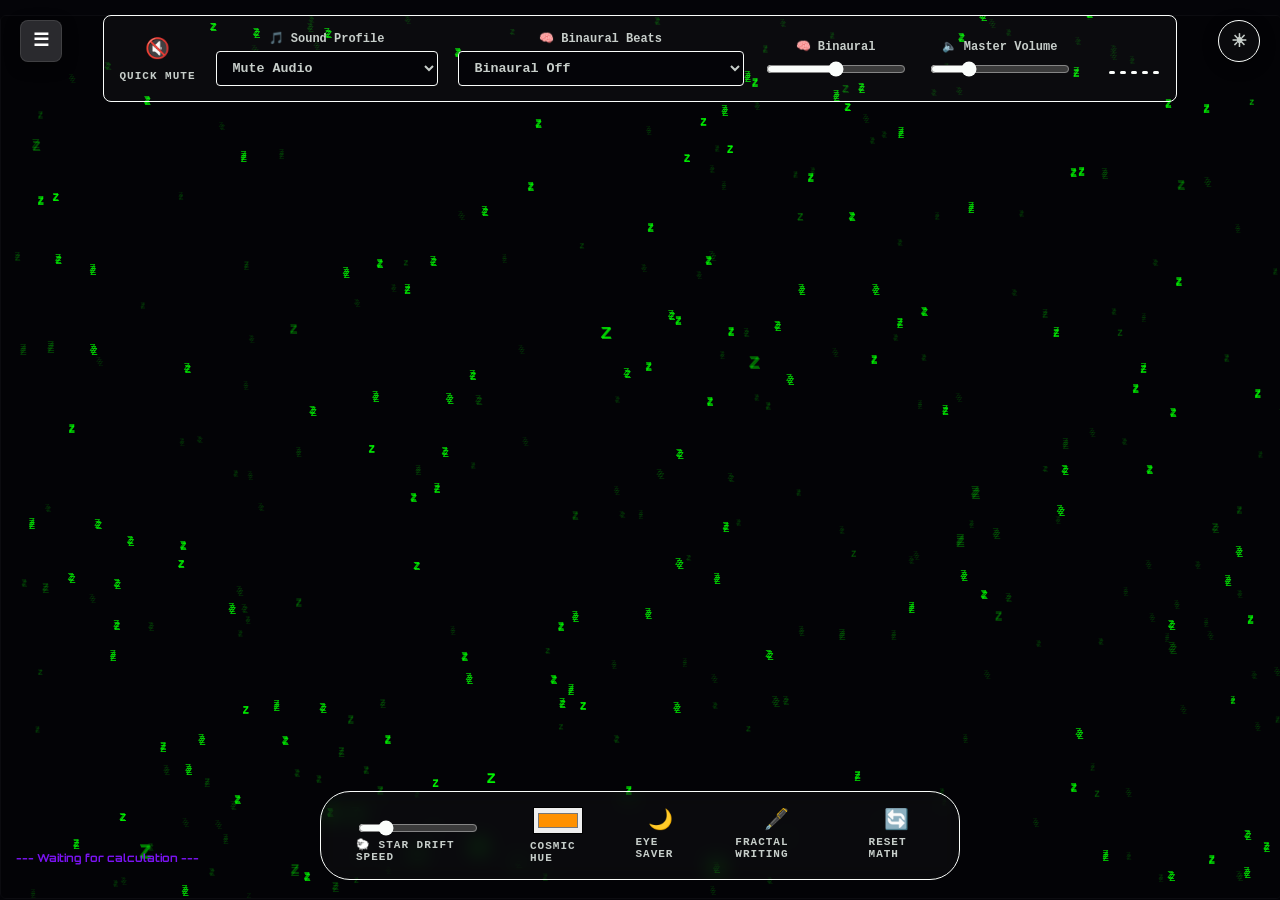
<file: index.html>
<!DOCTYPE html>
<html lang="en">
<head>
    <meta charset="UTF-8">
    <meta name="viewport" content="width=device-width, initial-scale=1.0, maximum-scale=1.0, user-scalable=no">
    <link rel="icon" type="image/png" href="fractalz.png">
    <link rel="stylesheet" href="fractal-styles.css">
    <title>Prime Fractal Space-Sleep Engine</title>
    <link href="https://fonts.googleapis.com/css2?family=Edu+NSW+ACT+Cursive:wght@400..700&family=Google+Sans:ital,opsz,wght@0,17..18,400..700;1,17..18,400..700&family=Orbitron:wght@400..900&family=Playwrite+GB+S+Guides:ital@0;1&family=Saira+Stencil:ital,wght@0,100..900;1,100..900&display=swap" rel="stylesheet">
    
<script src="https://cdn.jsdelivr.net/npm/gsap@3.15/dist/gsap.min.js"></script>

</head>
<body>
    <!-- 🌓 NEW: Fixed Top-Right Theme Toggle Button -->
    <button id="themeToggle" class="fixed-theme-btn" onclick="toggleTheme()">🌓</button>

      <!-- 🍔 THE HAMBURGER TRIGGER BUTTON: Clean, GPU-friendly menu activation link -->
    <button id="menuTrigger" class="hamburger-menu-btn" onclick="toggleMenuDrawer()">
        <span class="hamburger-icon">☰</span>
    </button>
    

     <div id="control-panel" data-visible="true"> 

        <!-- SLOT 1: QUICK MUTE -->
        <div class="control-group" id="nav-mute" onclick="toggleMasterMute()">
            <span class="nav-icon">🔇</span>
            <span class="nav-label">Quick Mute</span>
        </div>

        <div class="control-group">
            <label for="noiseSelect">🎵 Sound Profile</label>
            <select id="noiseSelect">
                <option value="none">Mute Audio</option>
                <option value="pink">Pink Noise (Deep Rain)</option>
                <option value="white">White Noise (Static)</option>
            </select>
        </div>

        <div class="control-group">
            <label for="binauralSelect">🧠 Binaural Beats</label>
            <select id="binauralSelect">
                <option value="none">Binaural Off</option>
                <!-- 🔊 Subwoofer-Optimized Layered Modes -->
                <option value="delta_sub">Deep Sleep Delta (SubWoof 2Hz)</option>
                <option value="theta_sub">Dreamy Theta (Subwoof 6Hz)</option>
                <!-- 💻 Original Single-Tone Modes -->
                <option value="delta_orig">Original Sleep Delta (2Hz)</option>
                <option value="theta_orig">Original Dreamy Theta (6Hz)</option>
            </select>
        </div>

        
    <!-- 🎛️ NEW ELEMENT: Pinned Bottom Volume Mixing Board -->
        <div class="control-group mixing-board">

            <div class="control-group mixer-channel">
                <label for="binauralVol">🧠 Binaural</label>
                <input type="range" id="binauralVol" min="0" max="100" value="50">
            </div>
        </div>

        <div class="control-group">
            <label for="volumeSlider">🔈 Master Volume</label>
            <input type="range" id="volumeSlider" min="0" max="100" value="25">
        </div>

            <!-- 🎛️ New Sound Spectrum Visualizer Wave Container -->
                <div id="audio-wave" class="audio-wave-container">
                    <span class="wave-bar bar-1"></span>
                    <span class="wave-bar bar-2"></span>
                    <span class="wave-bar bar-3"></span>
                    <span class="wave-bar bar-4"></span>
                    <span class="wave-bar bar-5"></span>
                </div>
    </div>

    <div id="canvas-container">
        <canvas id="galaxyCanvas"></canvas>
        <div id="status-overlay">--- Waiting for calculation ---</div>
    </div>

    <!-- 🧭 GSAP-Animated Bottom Control Navbar -->

    <div id="bottom-navbar" class="bottom-nav-container">

    <!-- Star Drift Speed -->
      <div class="nav-item nav-speed" id="nav-speed">
            <input type="range" id="speedSlider" min="1" max="100" value="20">
              <span class="nav-label" for="speedSlider">🐑 Star Drift Speed</span>
        </div>

      <!-- SLOT 2: NATIVE COLOR SWATCH WIDGET (Completely Restored) -->
    <div class="nav-item" id="nav-color-container">
        <!-- Clicking this styled thumbnail instantly invokes the device's built-in color wheel -->
        <input type="color" id="native-color-picker" class="color-swatch-box" value="#ff9100">
        <span class="nav-label">Cosmic Hue</span>
    </div>

    <!-- SLOT 3: EYE SAVER DIMMER -->
    <div class="nav-item" id="nav-dim" onclick="toggleScreenDim()">
        <span class="nav-icon">🌙</span>
        <span class="nav-label">Eye Saver</span>
    </div>

    <!-- SLOT 4: NEW FRACTAL WRITING PANEL -->
    <div class="nav-item" id="nav-writing" onclick="openWriting()">
        <span class="nav-icon">🖋️</span>
        <span class="nav-label">Fractal Writing</span>
    </div>

    <!-- SLOT 5: RESET AND WARP SPEED SPEED RELOAD -->
    <div class="nav-item" id="nav-reset" onclick="window.location.reload()">
        <span class="nav-icon">🔄</span>
        <span class="nav-label">Reset Math</span>
    </div>
    
</div>



<!-- 
--------------------------------------------------------------------------
--------------------------------------------------------------------------

Credits:💡
    GOD: For giving us life, creating us in HIS Holy Image.
    Mankind: for creating the computer is their image.
    Mr. Google for greatly helping with the Fractal-Dream App and Mr. Frosty for
    helping to improve the Fractal Writing. 
    Google Fonts:
    Glyphy.io for the custom font generator used to create the unique typeface in the Fractal Writing Panel.
    https://glyphy.io/font-generator/whatsapp-fonts

--------------------------------------------------------------------------
--------------------------------------------------------------------------
-->

     <!-- Load your custom external engine code last -->
    <script src="fractal-colorpicker.js"></script>
    <script src="fractal-engine.js"></script>
    <script src="fractal-gsap-engine.js"></script>
   
</body>
</html>
</file>
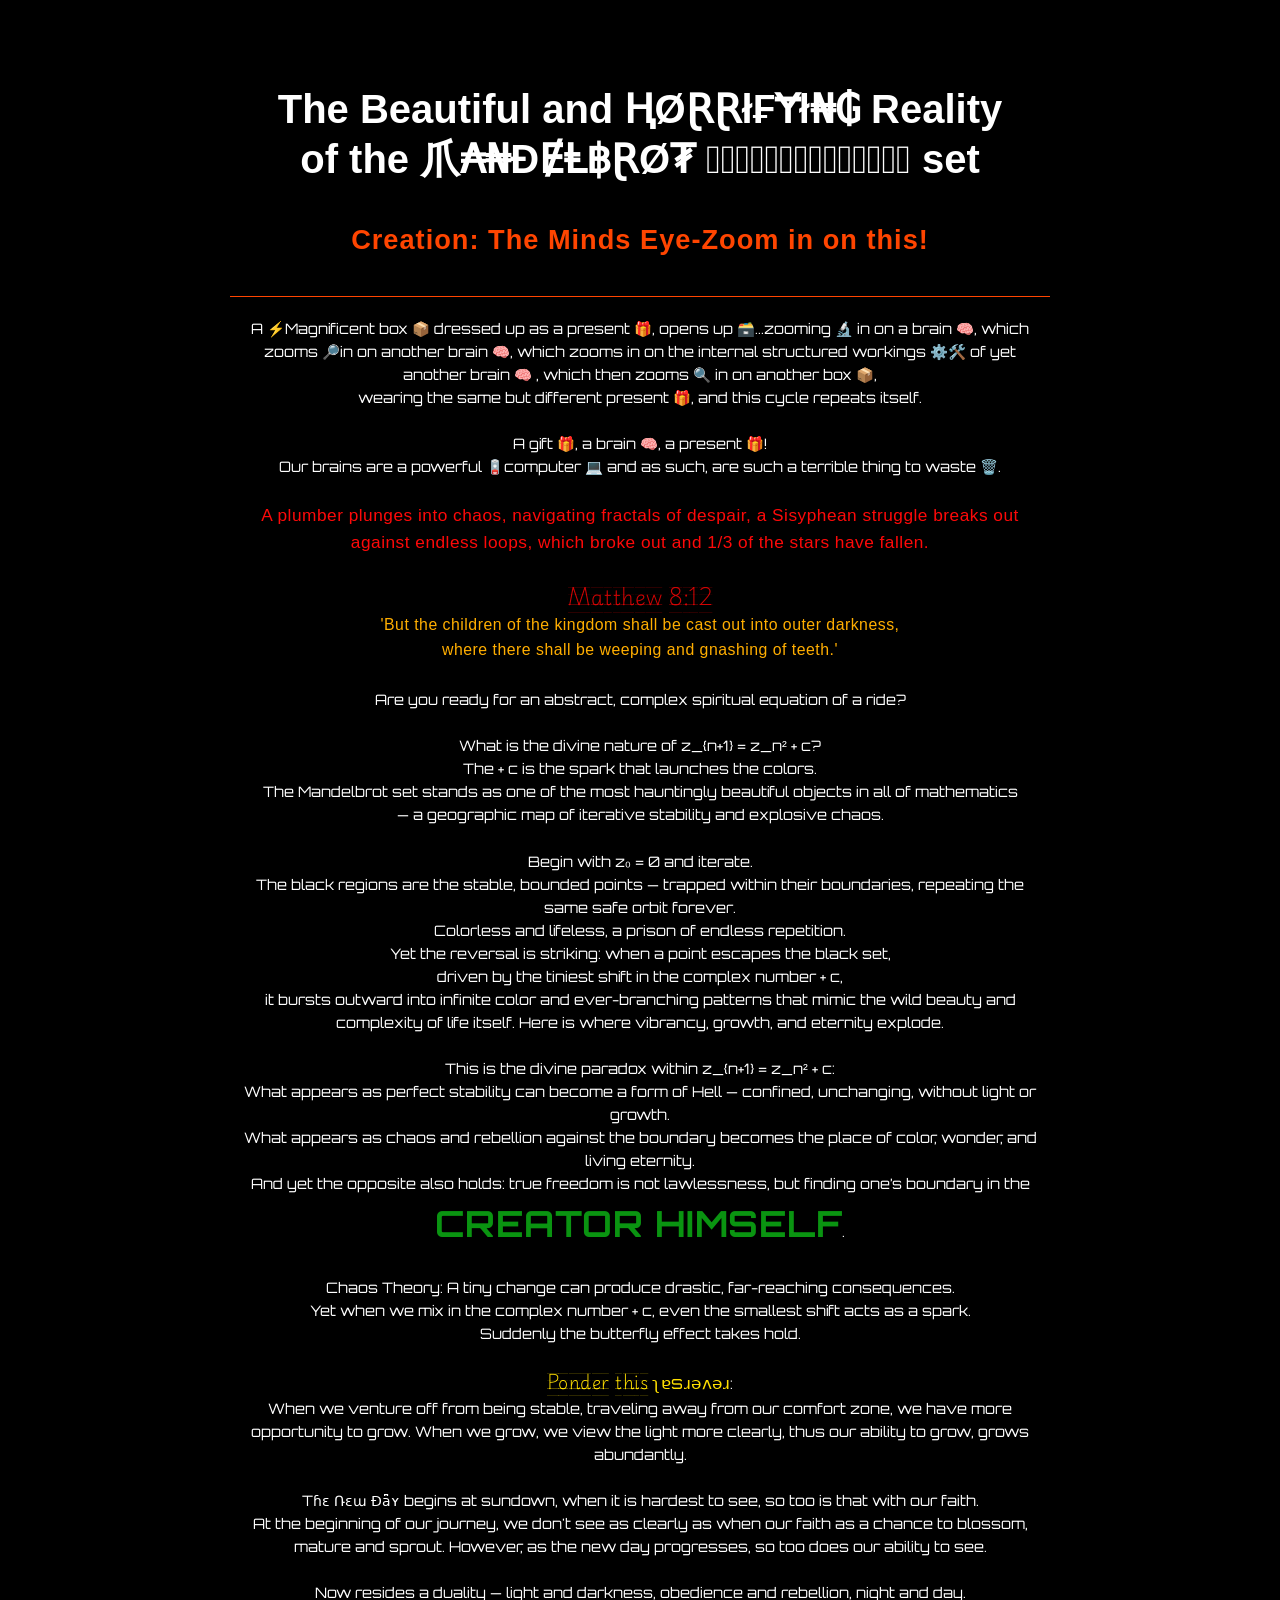
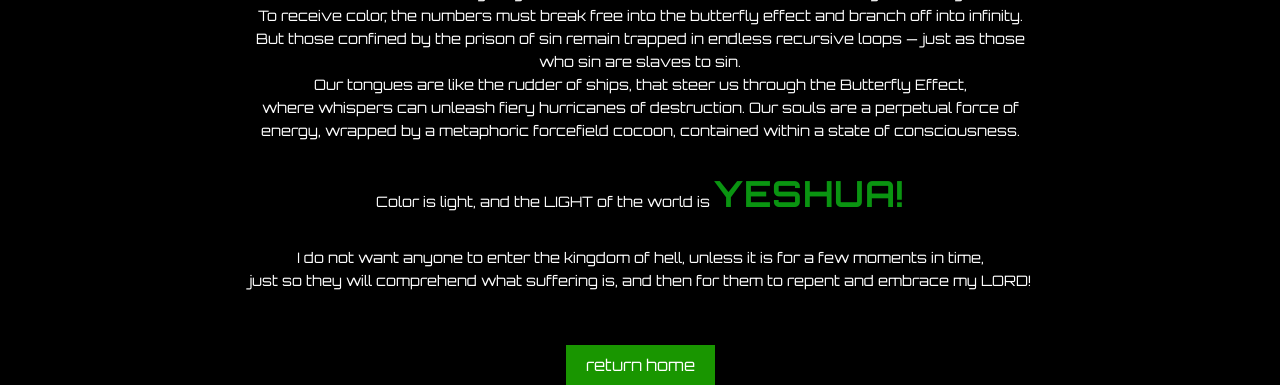
<file: fractal-writing.html>
<!DOCTYPE html> 
<html lang="en">    
<head>
        <meta charset="UTF-8">
        <meta name="viewport" content="width=device-width, initial-scale=1.0">
        <link rel="icon" type="image/png" href="fractalz.png">
        <title>Fractal Writing</title>

        <link rel="preconnect" href="https://fonts.googleapis.com">
        <link rel="preconnect" href="https://fonts.gstatic.com" crossorigin>
        <link href="https://fonts.googleapis.com/css2?family=Edu+NSW+ACT+Cursive:wght@400..700&family=Google+Sans:ital,opsz,wght@0,17..18,400..700;1,17..18,400..700&family=Orbitron:wght@400..900&family=Playwrite+GB+S+Guides:ital@0;1&family=Saira+Stencil:ital,wght@0,100..900;1,100..900&display=swap" rel="stylesheet">
    
    </head>
    <style>

        /* Start of: Global Styles  */

        :root {
            --YESHUA: rgb(10, 148, 17);
            --scripture-red: rgb(209, 4, 4);
            --chaotic-fractals: rgb(253, 9, 9);
            --scripture-quote: rgb(255, 174, 0);
            --forest-green: rgb(5, 116, 5);
            --grass-green: rgb(25, 150, 0);
            --sky-blue: rgb(0, 191, 255);
            --sun-yellow: rgb(255, 223, 0);
            --pure-white: rgb(255, 255, 255);
            --pure-black: rgb(0, 0, 0);
            --smoke-gray: rgb(128, 128, 128);
        }
        *::before, *::after {
            margin: 0;
            padding: 0;
            box-sizing: border-box;
        }
        html, body {
            height: 100%;
            margin: 0;
            text-align: center;
            background-color: black;
        }
        body {
            display: flex;
            flex-direction: column;
            align-items: center;
            min-height: 100%;
            background-color: black;
            color: white;
            -webkit-font-smoothing: antialiased;
            -moz-osx-font-smoothing: grayscale;
            text-rendering: optimizeLegibility;
            padding: 20px;
            scrollbar-width: thin; /* Firefox */
            scrollbar-color: rgba(255,255,255,0.45) rgba(255,255,255,0.08); /* Firefox */
        }
        html::-webkit-scrollbar,
        body::-webkit-scrollbar {
            width: 12px;
            background: rgba(255,255,255,0.05);
        }
        html::-webkit-scrollbar-track,
        body::-webkit-scrollbar-track {
            background: rgba(255,255,255,0.08);
            border-radius: 999px;
        }
        html::-webkit-scrollbar-thumb,
        body::-webkit-scrollbar-thumb {
            background: rgba(255,255,255,0.35);
            border-radius: 999px;
            border: 3px solid transparent;
            background-clip: padding-box;
        }
        html::-webkit-scrollbar-thumb:hover,
        body::-webkit-scrollbar-thumb:hover {
            background: rgba(255,255,255,0.65);
        }
        html::-webkit-scrollbar-corner,
        body::-webkit-scrollbar-corner {
            background: transparent;
        }

        /* Start of: Classes and IDs */
        .CREATOR {
                color: var(--YESHUA);
                font-family: "Saira Stencil", "Orbitron", sans-serif;
                font-weight: 700;
                font-size: 2.5em;
                letter-spacing: 0.5px;
            }
        .YESHUA {
            color: var(--YESHUA);
            font-family: "Saira Stencil", "Orbitron", sans-serif;
            font-weight: 700;
            font-size: 2.5em;
            letter-spacing: 0.5px;
        }
        .title {
            text-align: center;
            font-size: 2.5em;
            margin: 66px 0 10px;
            /* padding-bottom: 11px; */
            font-family: "Saira Stencil", sans-serif;
        }
        .subtitle {
            text-align: center;
            font-size: 1.7em;
            color:orangered;
            margin-bottom: 20px;
            font-family: "Saira Stencil", sans-serif;
            letter-spacing: 1px;
        }
        .content {
            text-align: center;
            max-width: 800px;
            margin: 0 auto;
            font-size: 0.9em;
            line-height: 1.6;
            font-family: "Google Sans", "Saira Stencil", "Orbitron", sans-serif;
            font-optical-sizing: auto;
            font-weight: 200;
            font-style: normal;
        }

        .chaotic-fractals {
            color:var(--chaotic-fractals);
            font-family: "Edu NSW ACT Cursive", cursive, Sans-serif;
            font-size: 1.2em;
            letter-spacing: 0.5px;
        }
        .matthew {
            color:var(--scripture-red);
            font-family: "Playwrite GB S Guides", cursive;
            font-weight: 500;
            font-size: 1.4em;
            letter-spacing: 0.5px;
        }
        .scripture-quote {
            color:var(--scripture-quote);
            font-family: "Edu NSW ACT Cursive", cursive, Sans-serif;
            font-optical-sizing: auto;
            font-size: 1.1em;
            letter-spacing: 0.5px;
        }
        .ponder-this-reversal {
            color: var(--sun-yellow);
            font-family: "Playwrite GB S Guides", Sans-serif;
            font-size: 1.2em;
            letter-spacing: 0.5px;
        }
        .reversal {
            color: var(--sun-yellow);
            /* font-family: "Playwrite GB S Guides", Sans-serif; */
            font-size: 1.2em;
            letter-spacing: 0.5px;
        }
        #return-home {
            padding: 10px 20px;
            font-size: 1em;
            background-color: var(--grass-green);
            color: var(--pure-white);
            border: none;
            cursor: pointer;
            margin: 30px auto 0;
            font-family: "Saira Stencil", "Orbitron", sans-serif;
            transition: background-color 0.3s, color 0.3s;
        }   
        #return-home:hover {
           background-color: var(--forest-green);
           color:whitesmoke;
        }

        /* Start of: Animations and Transitions  */

        /* Start of: Media Queries   */
    </style>
    <body>
       <h2 class="title">The Beautiful and ⱧØⱤⱤł₣Ɏł₦₲ Reality<br/> of the 爪₳₦ĐɆⱠ฿ⱤØ₮ 𝗙⃥𝗿⃥𝗮⃥𝗰⃥𝘁⃥𝗮⃥𝗹⃥ set</h2>


        <h3 class="subtitle">Creation: The Minds Eye-Zoom in on this!</h3>
        <hr nowidth size="1" color="orangered" style="margin: 20px auto; width: 66%;">
        <div class="content">
   
            A ⚡Magnificent box 📦 dressed up as a present 🎁, opens up 🗃️...zooming 🔬 in on a brain 🧠, which zooms 🔎in on another brain 🧠, 
            which zooms in on the internal structured workings ⚙️🛠️ of yet another brain 🧠 ,
            which then zooms 🔍 in on another box 📦, <br/>wearing the same but different present 🎁, and this cycle repeats itself.
            <br/><br/>
            A gift 🎁, a brain 🧠, a present 🎁!<br/>

            Our brains are a powerful 🪫computer 💻 and as such, are such a terrible thing to waste 🗑️.<br><br>


        <span class="chaotic-fractals">A plumber plunges into chaos, navigating fractals of despair, a Sisyphean struggle breaks out against endless loops, which broke out 
        and 1/3 of the stars have fallen.</span><br><br>


        <span class="matthew">Matthew 8:12</span><br/>
        <span class="scripture-quote">
            'But the children of the kingdom shall be cast out into outer darkness,<br/>
            where there shall be weeping and gnashing of teeth.' <br/><br/></span>
        </span> 
        Are you ready for an abstract, complex spiritual equation of a ride?<br/><br/>

        What is the divine nature of z_{n+1} = z_n² + c? <br/>
        The + c is the spark that launches the colors. <br/>

        The Mandelbrot set stands as one of the most hauntingly beautiful objects in all of mathematics<br/> — a geographic map of iterative stability
        and explosive chaos.<br/><br/>

        Begin with z₀ = 0 and iterate.<br/>

        The black regions are the stable, bounded points — trapped within their boundaries, repeating the same safe orbit forever. <br/>

        Colorless and lifeless, a prison of endless repetition.<br/>

        Yet the reversal is striking: when a point escapes the black set,<br/> driven by the tiniest shift in the complex number + c,<br/> it bursts outward into infinite color and ever-branching patterns that mimic
        the wild beauty and complexity of life itself. Here is where vibrancy, growth, and eternity explode.  <br/><br/>

        This is the divine paradox within z_{n+1} = z_n² + c:<br/>

        What appears as perfect stability can become a form of Hell — confined, unchanging, without light or growth.<br/>

        What appears as chaos and rebellion against the boundary becomes the place of color, wonder, and living eternity. <br/>

        And yet the opposite also holds: true freedom is not lawlessness, but finding one’s boundary in the <span class="CREATOR">CREATOR HIMSELF</span>.<br/><br/>

        Chaos Theory: A tiny change can produce drastic, far-reaching consequences.<br/>

        Yet when we mix in the complex number + c, even the smallest shift acts as a spark. <br/>Suddenly the butterfly effect takes hold.<br/><br/>

       <span class="ponder-this-reversal">Ponder this</span> <span class="reversal">ʅɐsɹǝʌǝɹ</span>:</span> <br/>When we venture off from being stable, traveling away from our comfort zone, 
       we have more opportunity to grow. When we grow, we view the light more clearly, thus our ability to grow, grows abundantly. <br/><br/>

    
        Tɦɛ Ռɛա Ɖǟʏ begins at sundown, when it is hardest to see, so too is that with our faith.<br/>
        At the beginning of our journey, we don't see as clearly as when our faith as a chance to blossom, mature and sprout. However, as the new
        day progresses, so too does our ability to see.<br/><br/>

        Now resides a duality — light and darkness, obedience and rebellion, night and day.<br/>

        To receive color, the numbers must break free into the butterfly effect and branch off into infinity.<br/>
        But those confined by the prison of sin remain trapped in endless recursive loops — just as those who sin are slaves to sin.<br/>

        Our tongues are like the rudder of ships, that steer us through the Butterfly Effect,<br/> where whispers can unleash fiery hurricanes of destruction.

        Our souls are a perpetual force of energy, wrapped by a metaphoric forcefield cocoon, contained within a state of consciousness.<br/><br/>

        Color is light, and the LIGHT of the world is <span class="YESHUA">YESHUA!</span><br/><br/>

        I do not want anyone to enter the kingdom of hell, unless it is for a few moments in time,<br/> just so they will comprehend what suffering is, and then
        for them to repent and embrace my LORD!<br/><br/>
        </div>

    
        <button onclick="goback()" id="return-home">return home</button><br/><br/>
        <script>
            function goback() {
                  window.open('index.html', '_blank');
                // window.history.back();
            }   
        </script>

    <!-- Credits: My LORD for the inspiration, Mr. Frosty, Mr. Google, Ronnie for the fractal brain idea -->
    <!-- Crazy good fonts: Mr. Google and https://glyphy.io/font-generator/whatsapp-fonts -->

    </body>
</html>
</file>
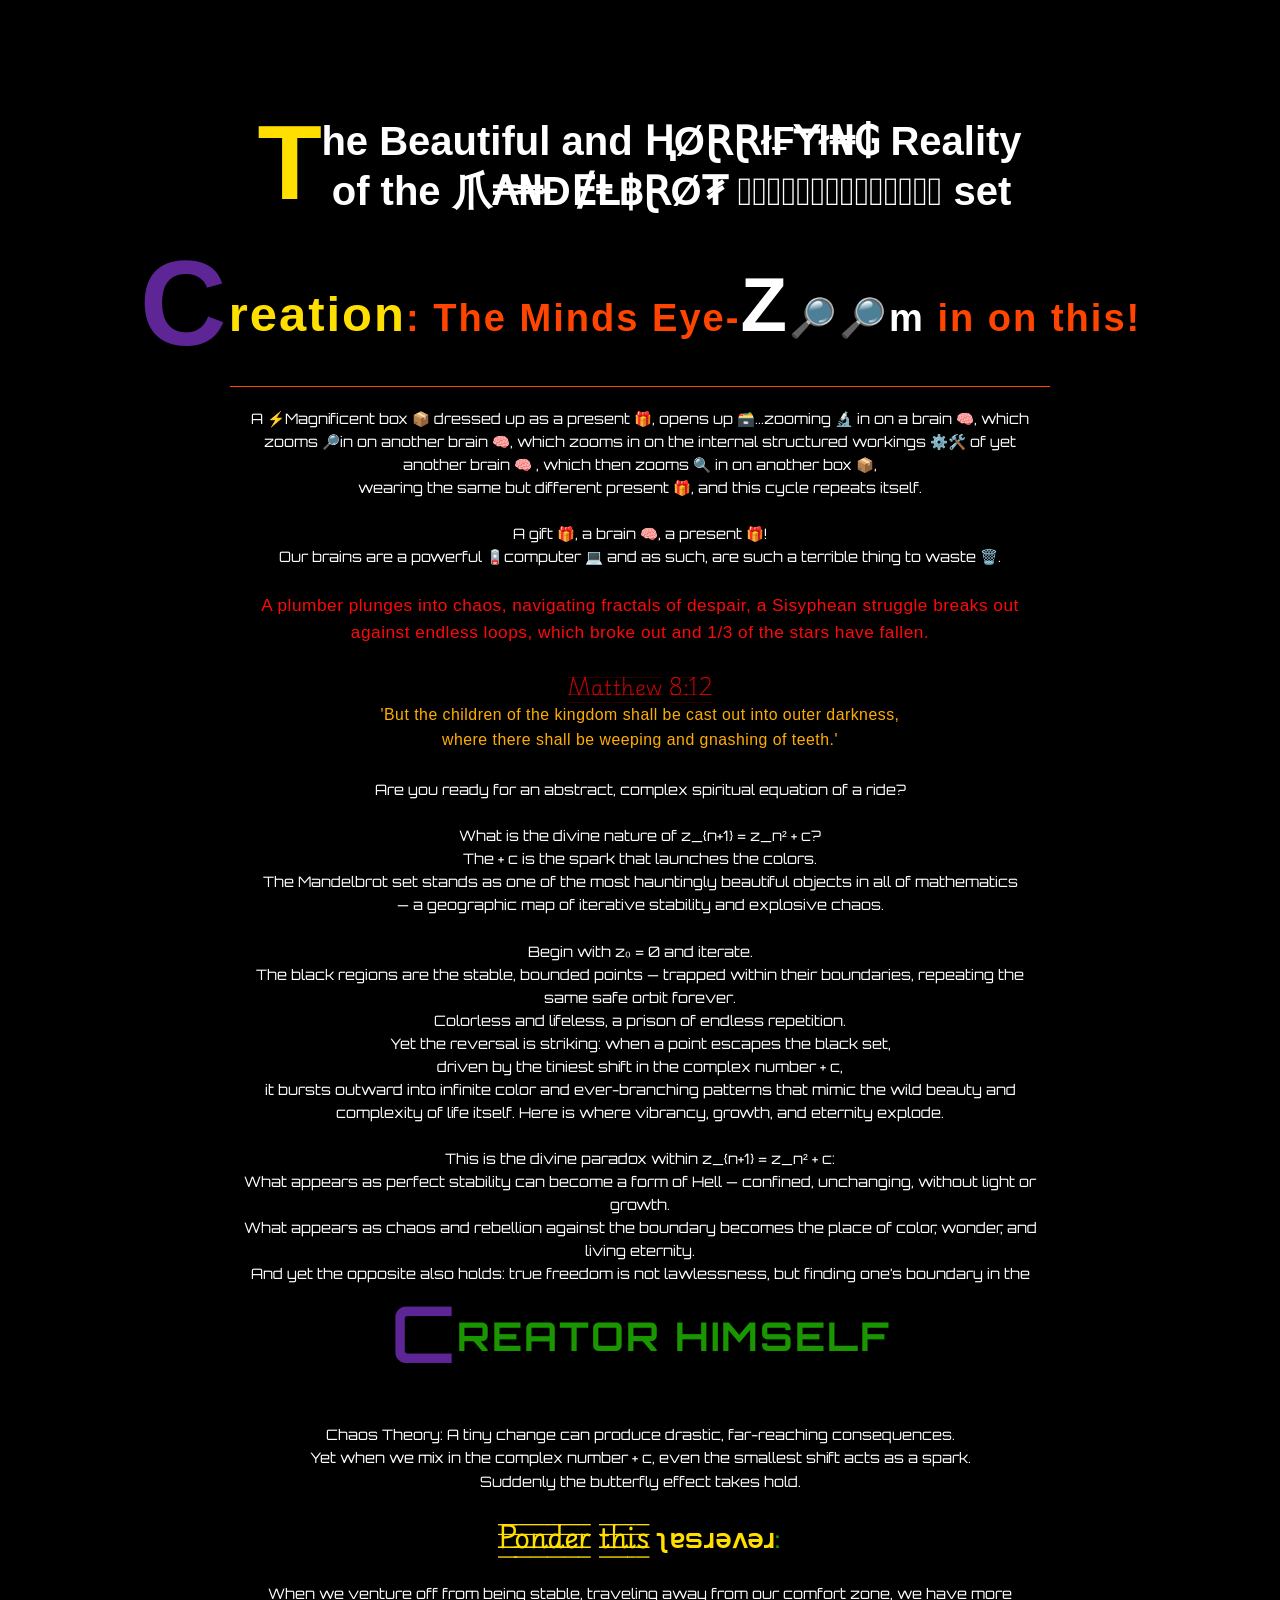
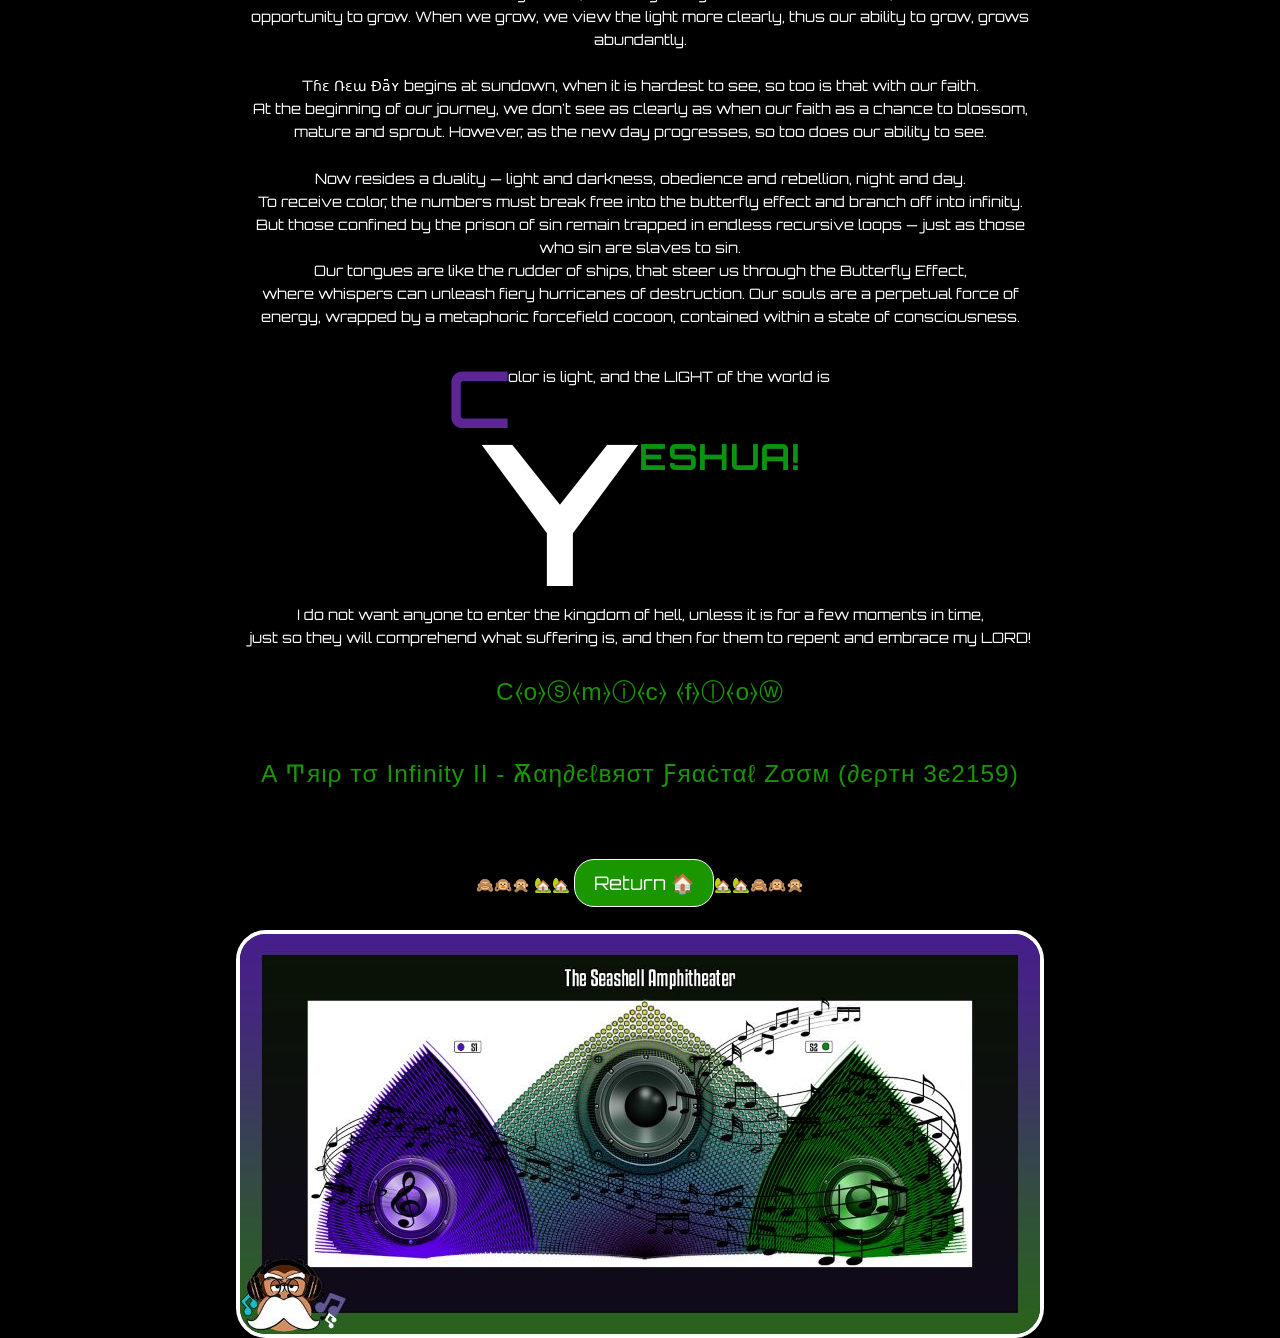
<file: fractal-writing2.html>
<!DOCTYPE html> 
<html lang="en">    
<head>
<meta charset="UTF-8">
<meta name="viewport" content="width=device-width, initial-scale=1.0">
<link rel="icon" type="image/png" href="images/fractalz.png">
<title>Fractal Writing</title>

<link rel="preconnect" href="https://fonts.googleapis.com">
<link rel="preconnect" href="https://fonts.gstatic.com" crossorigin>
<link href="https://fonts.googleapis.com/css2?family=Edu+NSW+ACT+Cursive:wght@400..700&family=Google+Sans:ital,opsz,wght@0,17..18,400..700;1,17..18,400..700&family=Orbitron:wght@400..900&family=Playwrite+GB+S+Guides:ital@0;1&family=Saira+Stencil:ital,wght@0,100..900;1,100..900&display=swap" rel="stylesheet">

<link href="https://fonts.googleapis.com/css2?family=Material+Icons&display=swap" rel="stylesheet">
<link rel="stylesheet" href="css/animations.css" />
<link rel="stylesheet" href="css/fractal-writing.css" />
</head>

<body>
<div class="progress-bar"></div>

<div style="height: 15px; background: #ddd; margin-top: 2rem;"></div>
</div>
<h2 class="title T-the">The Beautiful and ⱧØⱤⱤł₣Ɏł₦₲ Reality<br/> of the 爪₳₦ĐɆⱠ฿ⱤØ₮ 𝗙⃥𝗿⃥𝗮⃥𝗰⃥𝘁⃥𝗮⃥𝗹⃥ set</h2>


<h3 class="subtitle C">C<span class="reation">reation</span><span class="minds-eye">: The Minds Eye-<span class="Z">Z</span>🔎🔎<span class="m">m</span> in on this!</h3>
<hr nowidth size="1" color="orangered" style="margin: 20px auto; width: 66%;">
<div class="content">

A ⚡Magnificent box 📦 dressed up as a present 🎁, opens up 🗃️...zooming 🔬 in on a brain 🧠, which zooms 🔎in on another brain 🧠, 
which zooms in on the internal structured workings ⚙️🛠️ of yet another brain 🧠 ,
which then zooms 🔍 in on another box 📦, <br/>wearing the same but different present 🎁, and this cycle repeats itself.
<br/><br/>

A gift 🎁, a brain 🧠, a present 🎁!<br/>

Our brains are a powerful 🪫computer 💻 and as such, are such a terrible thing to waste 🗑️.<br><br>


<span class="chaotic-fractals">A plumber plunges into chaos, navigating fractals of despair, a Sisyphean struggle breaks out against endless loops, which broke out 
and 1/3 of the stars have fallen.</span><br><br>


<span class="matthew">Matthew 8:12</span><br/>
<span class="scripture-quote">
'But the children of the kingdom shall be cast out into outer darkness,<br/>
where there shall be weeping and gnashing of teeth.' <br/><br/></span>
</span> 
Are you ready for an abstract, complex spiritual equation of a ride?<br/><br/>

What is the divine nature of z_{n+1} = z_n² + c? <br/>
The + c is the spark that launches the colors. <br/>

The Mandelbrot set stands as one of the most hauntingly beautiful objects in all of mathematics<br/> — a geographic map of iterative stability
and explosive chaos.<br/><br/>

Begin with z₀ = 0 and iterate.<br/>

The black regions are the stable, bounded points — trapped within their boundaries, repeating the same safe orbit forever. <br/>

Colorless and lifeless, a prison of endless repetition.<br/>

Yet the reversal is striking: when a point escapes the black set,<br/> driven by the tiniest shift in the complex number + c,<br/> it bursts outward into infinite color and ever-branching patterns that mimic
the wild beauty and complexity of life itself. Here is where vibrancy, growth, and eternity explode.  <br/><br/>

This is the divine paradox within z_{n+1} = z_n² + c:<br/>

What appears as perfect stability can become a form of Hell — confined, unchanging, without light or growth.<br/>

What appears as chaos and rebellion against the boundary becomes the place of color, wonder, and living eternity. <br/>

And yet the opposite also holds: true freedom is not lawlessness, but finding one’s boundary in the <p class="C"><span class="CREATOR ">C<span class="REATOR">REATOR HIMSELF<span></span></p><br/><br/>

Chaos Theory: A tiny change can produce drastic, far-reaching consequences.<br/>

Yet when we mix in the complex number + c, even the smallest shift acts as a spark. <br/>Suddenly the butterfly effect takes hold.<br/><br/>

<div class="ponder-effect"><a href="#"><span class="ponder-this-reversal hover-link" onmouseover="playSound()" >Ponder this</span> <span class="reversal">ʅɐsɹǝʌǝɹ</span>:</span></a></div>
<br/>When we venture off from being stable, traveling away from our comfort zone, 
we have more opportunity to grow. When we grow, we view the light more clearly, thus our ability to grow, grows abundantly. <br/><br/>


Tɦɛ Ռɛա Ɖǟʏ begins at sundown, when it is hardest to see, so too is that with our faith.<br/>
At the beginning of our journey, we don't see as clearly as when our faith as a chance to blossom, mature and sprout. However, as the new
day progresses, so too does our ability to see.<br/><br/>

Now resides a duality — light and darkness, obedience and rebellion, night and day.<br/>

To receive color, the numbers must break free into the butterfly effect and branch off into infinity.<br/>
But those confined by the prison of sin remain trapped in endless recursive loops — just as those who sin are slaves to sin.<br/>

Our tongues are like the rudder of ships, that steer us through the Butterfly Effect,<br/> where whispers can unleash fiery hurricanes of destruction.

Our souls are a perpetual force of energy, wrapped by a metaphoric forcefield cocoon, contained within a state of consciousness.<br/><br/>



<p class="C">Color is light, and the LIGHT of the world is </p><span class="YESHUA"><p class="Y">YESHUA!</p></span><br/><br/>

I do not want anyone to enter the kingdom of hell, unless it is for a few moments in time,<br/> just so they will comprehend what suffering is, and then
for them to repent and embrace my LORD!<br/><br/>


<!-- <button onclick="goback()" id="return-home2">🏠🏡</button><br/><br/> -->


<div class="cosmicflow infinityfractal-effect">
<a href="https://www.youtube.com/watch?v=UvkwOKR-ajs" class="cosmic-flow-link hover-link" target="_blank" rel="noopener noreferrer"onmouseover="playSound()" onmouseout="changeCosmicFlowFont()">C⦑o⦒ⓢ⦑m⦒ⓘ⦑c⦒ ⦑f⦒ⓛ⦑o⦒ⓦ</a>
</div><br/>


<div class="triptoinfinity infinityfractal-effect">
<!-- A Trip to Infinity II - Mandelbrot Fractal Zoom (Depth 3e2159) -->
<a href="https://youtu.be/fMwrWsDcSKE?si=Z_CEbVQfTh5Y3Vun" class="infinityfractal-link hover-link" target="_blank" rel="noopener noreferre" onmouseover="playSound()"; onmouseout="changeInfinityFont()">Α Ͳяιρ тσ Ιnfinitу ΙΙ - Ѫαη∂єℓвяσт Ƒяαċтαℓ Zσσм (∂єρтн 3є2159)</a></div><br/><br/>

<!-- -->
<span id="emoji-container1" class="emoji-container">🙈🙉🙊 🏡🏡</span>
<button onclick="goback()" id="return-home" class="return-home">Return 🏠</button><span id="emoji-container2" class="emoji-container">🏡🏡🙈🙉🙊</span><br/><br/>
<img src="images/seashell-sounds.jpg" alt="Seashell Amphitheater" Title="Seashell Amphitheater" class="seashell-amphitheater"/><br/>


<!--
//YouTube Will not allow embedding of the Cosmic Flow and Infinity Fractal videos, so here are the links to both videos instead:

Cosmic Flow:https://www.youtube.com/watch?v=UvkwOKR-ajs
Cosmic Flow Normal: https://www.youtube.com/watch?v=yc21iuUEtdc
<div class="space-embed">
<iframe width="1850" height="848" src="https://www.youtube.com/embed/yc21iuUEtdc" title="cosmicflownormal" frameborder="0" allow="accelerometer; autoplay; clipboard-write; encrypted-media; gyroscope; picture-in-picture; web-share" referrerpolicy="strict-origin-when-cross-origin" allowfullscreen></iframe>
</div>

<div class="fractal-embed">
<iframe width="1223" height="363" src="https://www.youtube.com/embed/fMwrWsDcSKE?list=RDfMwrWsDcSKE" title="A Trip to Infinity II - Mandelbrot Fractal Zoom (Depth 3e2159)" frameborder="0" allow="accelerometer; 		autoplay; clipboard-write; encrypted-media; gyroscope; picture-in-picture; web-share" referrerpolicy="strict-origin-when-cross-origin" allowfullscreen></iframe>
</div><br/>
-->

</div>

<script>
function goback() {
window.open('index.html', '_blank');
// window.history.back();
}   

function playSound() {
var audio = new Audio('sounds/fluttersmall.mp3');
audio.play();
link.style.fontStyle = 'italic';
}

function changeCosmicFlowFont() {
var link = document.querySelector('.cosmic-flow-link');
link.style.fontFamily = 'Orbitron, sans-serif';
//original font: 'C⦑o⦒ⓢ⦑m⦒ⓘ⦑c⦒ ⦑f⦒ⓛ⦑o⦒ⓦ';
// link.style.innerText = 'Cosmic Flow';
// link.style.innerHTML = 'Cosmic Flow';
link.style.fontStyle = 'italic';

setTimeout(function() {
link.style.fontStyle = 'normal';
}, 500); // Change back after 0.5 seconds
}

function changeInfinityFont() {
var link = document.querySelector('.infinityfractal-link');
// link.style.fontFamily = 'Orbitron, sans-serif';
link.style.fontStyle = 'italic';
// original font: Α Ͳяιρ тσ Ιnfinitу ΙΙ - Ѫαη∂єℓвяσт Ƒяαċтαℓ Zσσм (∂єρтн 3є2159)';
// link.style.innerText = 'A Trip to Infinity II - Mandelbrot Fractal Zoom (Depth 3e2159) ';
// link.style.innerHTML = 'A Trip to Infinity II - Mandelbrot Fractal Zoom (Depth 3e2159) ';

setTimeout(function() {
link.style.fontStyle = 'normal';
}, 500); // Change back after 0.5 seconds
}


</script>

<!-- Credits: My LORD for the inspiration, Mr. Frosty, Mr. Google, Ronnie for the fractal brain idea -->
<!-- Crazy good fonts: Mr. Google and https://glyphy.io/font-generator/whatsapp-fonts -->

</body>
</html>
</file>
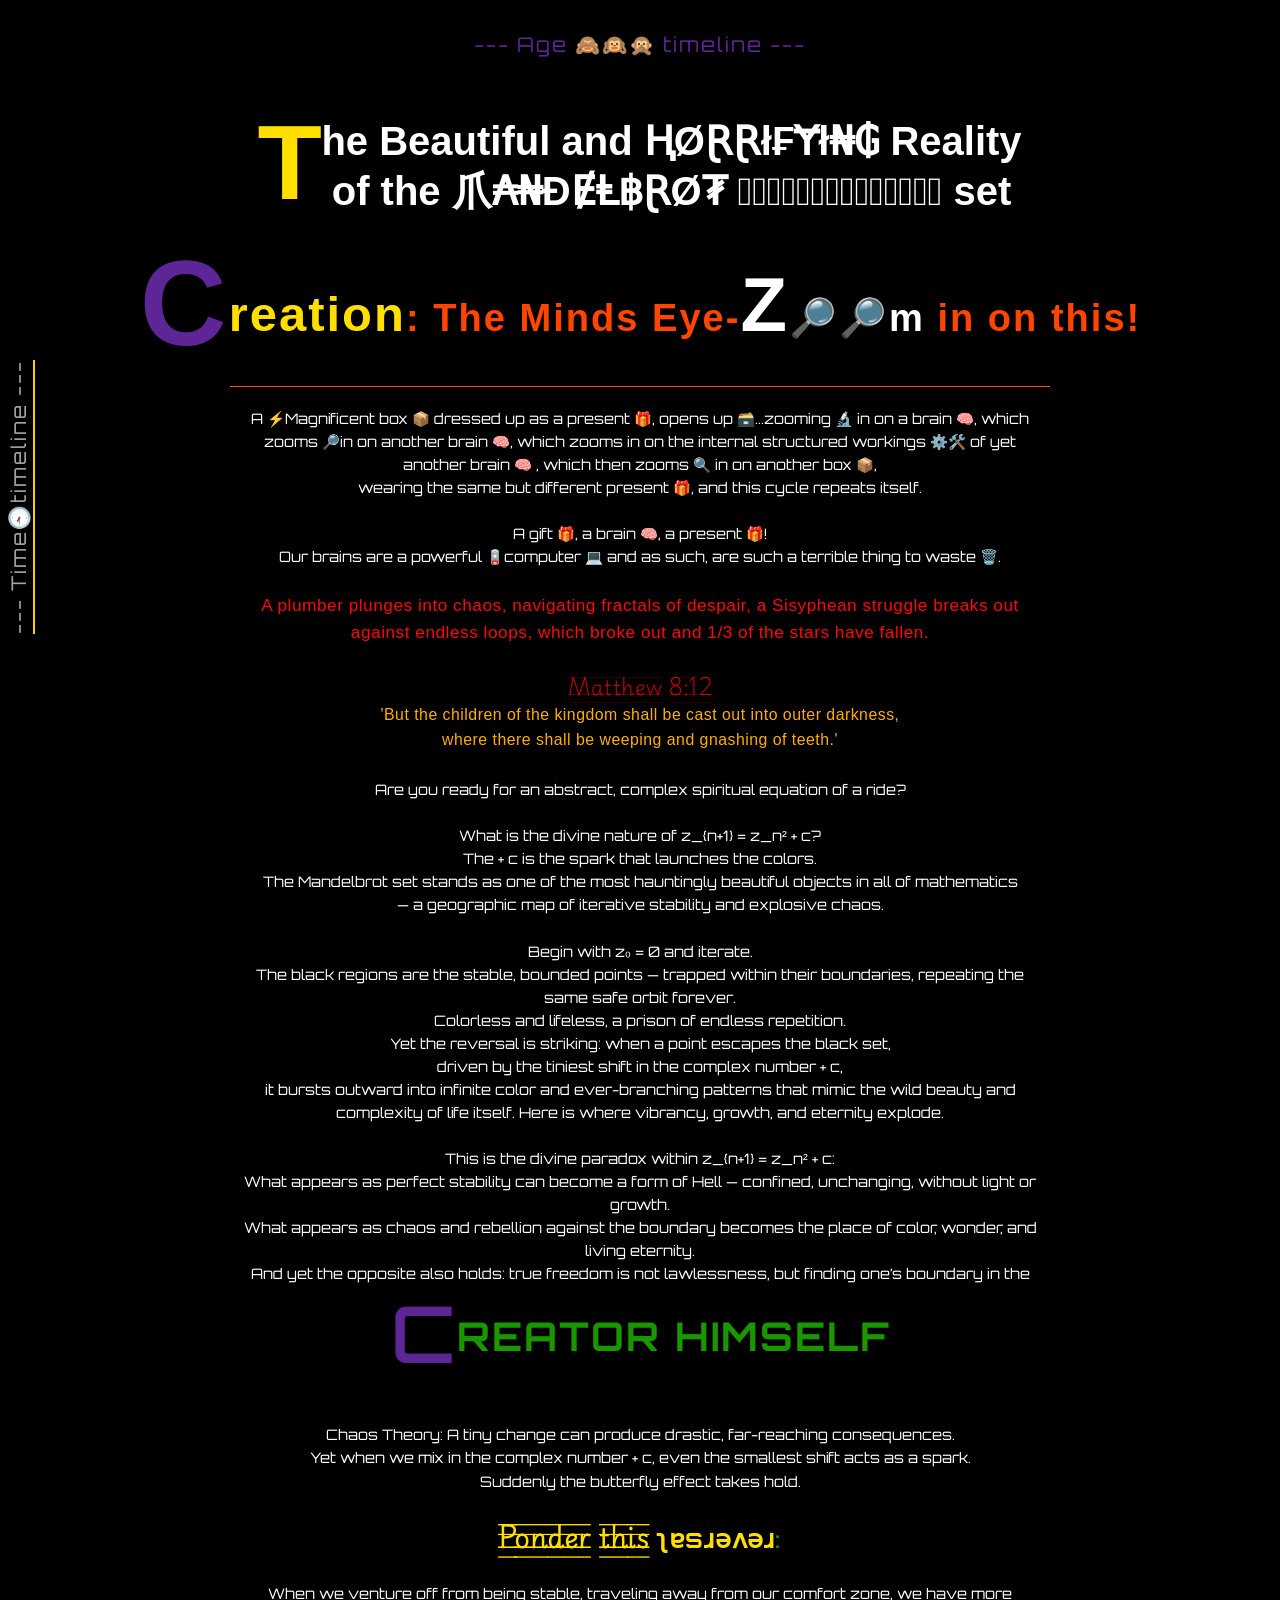
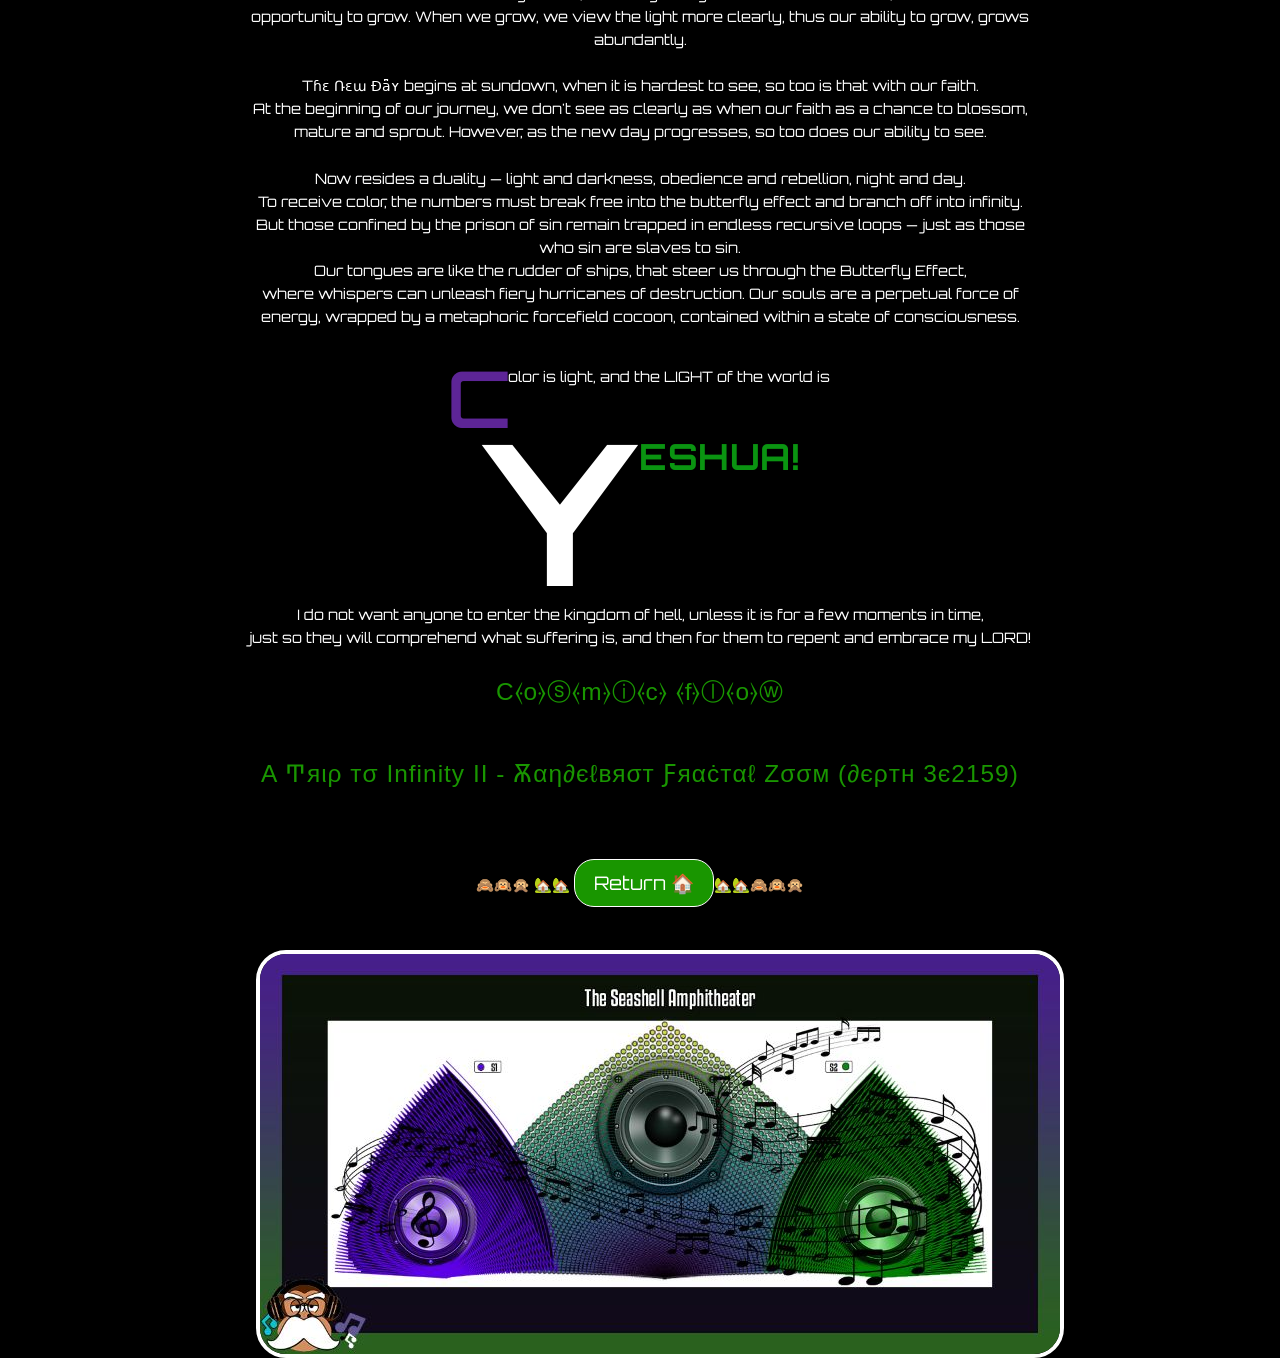
<file: fractal-writing3.html>
<!DOCTYPE html> 
<html lang="en">    
<head>
<meta charset="UTF-8">
<meta name="viewport" content="width=device-width, initial-scale=1.0">
<link rel="icon" type="image/png" href="images/fractalz.png">
<title>Fractal Writing</title>

<link rel="preconnect" href="https://fonts.googleapis.com">
<link rel="preconnect" href="https://fonts.gstatic.com" crossorigin>
<link href="https://fonts.googleapis.com/css2?family=Edu+NSW+ACT+Cursive:wght@400..700&family=Google+Sans:ital,opsz,wght@0,17..18,400..700;1,17..18,400..700&family=Orbitron:wght@400..900&family=Playwrite+GB+S+Guides:ital@0;1&family=Saira+Stencil:ital,wght@0,100..900;1,100..900&display=swap" rel="stylesheet">

<link href="https://fonts.googleapis.com/css2?family=Material+Icons&display=swap" rel="stylesheet">
<link rel="stylesheet" href="css/animations.css" />
<!-- <link rel="stylesheet" href="css/fractal-writing.css" /> -->
 <link rel="stylesheet" href="css/fractal-writing3.css" />
</head>

<body>
<!-- A Colorful Progressive Journey representing age and time.  -->
<div class="progress-bar"></div>

<!-- The placeholder for the seashell amphitheater image, which when clicked, opens up a modal with the full image. -->

<!-- The Modal -->
<div id="imageModal" class="modal">
  <span class="close">&times;</span>
  <img class="modal-content" id="modalImg">
</div>
<div style="height: 15px; background: #ddd; margin-top: 2rem;"></div>
</div>
<h2 class="title T-the">The Beautiful and ⱧØⱤⱤł₣Ɏł₦₲ Reality<br/> of the 爪₳₦ĐɆⱠ฿ⱤØ₮ 𝗙⃥𝗿⃥𝗮⃥𝗰⃥𝘁⃥𝗮⃥𝗹⃥ set</h2>


<h3 class="subtitle C">C<span class="reation">reation</span><span class="minds-eye">: The Minds Eye-<span class="Z">Z</span>🔎🔎<span class="m">m</span> in on this!</h3>
<hr nowidth size="1" color="orangered" style="margin: 20px auto; width: 66%;">
<div class="content">

A ⚡Magnificent box 📦 dressed up as a present 🎁, opens up 🗃️...zooming 🔬 in on a brain 🧠, which zooms 🔎in on another brain 🧠, 
which zooms in on the internal structured workings ⚙️🛠️ of yet another brain 🧠 ,
which then zooms 🔍 in on another box 📦, <br/>wearing the same but different present 🎁, and this cycle repeats itself.
<br/><br/>

A gift 🎁, a brain 🧠, a present 🎁!<br/>

Our brains are a powerful 🪫computer 💻 and as such, are such a terrible thing to waste 🗑️.<br><br>


<span class="chaotic-fractals">A plumber plunges into chaos, navigating fractals of despair, a Sisyphean struggle breaks out against endless loops, which broke out 
and 1/3 of the stars have fallen.</span><br><br>


<span class="matthew">Matthew 8:12</span><br/>
<span class="scripture-quote">
'But the children of the kingdom shall be cast out into outer darkness,<br/>
where there shall be weeping and gnashing of teeth.' <br/><br/></span>
</span> 
Are you ready for an abstract, complex spiritual equation of a ride?<br/><br/>

What is the divine nature of z_{n+1} = z_n² + c? <br/>
The + c is the spark that launches the colors. <br/>

The Mandelbrot set stands as one of the most hauntingly beautiful objects in all of mathematics<br/> — a geographic map of iterative stability
and explosive chaos.<br/><br/>

Begin with z₀ = 0 and iterate.<br/>

The black regions are the stable, bounded points — trapped within their boundaries, repeating the same safe orbit forever. <br/>

Colorless and lifeless, a prison of endless repetition.<br/>

Yet the reversal is striking: when a point escapes the black set,<br/> driven by the tiniest shift in the complex number + c,<br/> it bursts outward into infinite color and ever-branching patterns that mimic
the wild beauty and complexity of life itself. Here is where vibrancy, growth, and eternity explode.  <br/><br/>

This is the divine paradox within z_{n+1} = z_n² + c:<br/>

What appears as perfect stability can become a form of Hell — confined, unchanging, without light or growth.<br/>

What appears as chaos and rebellion against the boundary becomes the place of color, wonder, and living eternity. <br/>

And yet the opposite also holds: true freedom is not lawlessness, but finding one’s boundary in the <p class="C"><span class="CREATOR ">C<span class="REATOR">REATOR HIMSELF<span></span></p><br/><br/>

Chaos Theory: A tiny change can produce drastic, far-reaching consequences.<br/>

Yet when we mix in the complex number + c, even the smallest shift acts as a spark. <br/>Suddenly the butterfly effect takes hold.<br/><br/>

<div class="ponder-effect"><a href="#"><span class="ponder-this-reversal hover-link" onmouseover="playSound()" >Ponder this</span> <span class="reversal">ʅɐsɹǝʌǝɹ</span>:</span></a></div>
<br/>When we venture off from being stable, traveling away from our comfort zone, 
we have more opportunity to grow. When we grow, we view the light more clearly, thus our ability to grow, grows abundantly. <br/><br/>


Tɦɛ Ռɛա Ɖǟʏ begins at sundown, when it is hardest to see, so too is that with our faith.<br/>
At the beginning of our journey, we don't see as clearly as when our faith as a chance to blossom, mature and sprout. However, as the new
day progresses, so too does our ability to see.<br/><br/>

Now resides a duality — light and darkness, obedience and rebellion, night and day.<br/>

To receive color, the numbers must break free into the butterfly effect and branch off into infinity.<br/>
But those confined by the prison of sin remain trapped in endless recursive loops — just as those who sin are slaves to sin.<br/>

Our tongues are like the rudder of ships, that steer us through the Butterfly Effect,<br/> where whispers can unleash fiery hurricanes of destruction.

Our souls are a perpetual force of energy, wrapped by a metaphoric forcefield cocoon, contained within a state of consciousness.<br/><br/>

<p class="age-graph">--- Age 🙈🙉🙊 timeline ---</p>
<p class="time-graph">--- Time<span id="clock">🕐</span>timeline ---</p>


<p class="C">Color is light, and the LIGHT of the world is </p><span class="YESHUA"><p class="Y">YESHUA!</p></span><br/><br/>

I do not want anyone to enter the kingdom of hell, unless it is for a few moments in time,<br/> just so they will comprehend what suffering is, and then
for them to repent and embrace my LORD!<br/><br/>


<!-- <button onclick="goback()" id="return-home2">🏠🏡</button><br/><br/> -->


<div class="cosmicflow infinityfractal-effect">
<a href="https://www.youtube.com/watch?v=UvkwOKR-ajs" class="cosmic-flow-link hover-link" target="_blank" rel="noopener noreferrer"onmouseover="playSound()" onmouseout="changeCosmicFlowFont()">C⦑o⦒ⓢ⦑m⦒ⓘ⦑c⦒ ⦑f⦒ⓛ⦑o⦒ⓦ</a>
</div><br/>


<div class="triptoinfinity infinityfractal-effect">
<!-- A Trip to Infinity II - Mandelbrot Fractal Zoom (Depth 3e2159) -->
<a href="https://youtu.be/fMwrWsDcSKE?si=Z_CEbVQfTh5Y3Vun" class="infinityfractal-link hover-link" target="_blank" rel="noopener noreferre" onmouseover="playSound()"; onmouseout="changeInfinityFont()">Α Ͳяιρ тσ Ιnfinitу ΙΙ - Ѫαη∂єℓвяσт Ƒяαċтαℓ Zσσм (∂єρтн 3є2159)</a></div><br/><br/>

<!-- -->
<span id="emoji-container1" class="emoji-container">🙈🙉🙊 🏡🏡</span>
<button onclick="goback()" id="return-home" class="return-home">Return 🏠</button><span id="emoji-container2" class="emoji-container">🏡🏡🙈🙉🙊</span><br/><br/>
<img src="images/seashell-sounds.jpg" alt="Seashell Amphitheater" Title="Seashell Amphitheater" class="seashell-amphitheater thumbnail"/><br/>


<!--
//YouTube Will not allow embedding of the Cosmic Flow and Infinity Fractal videos, so here are the links to both videos instead:

Cosmic Flow:https://www.youtube.com/watch?v=UvkwOKR-ajs
Cosmic Flow Normal: https://www.youtube.com/watch?v=yc21iuUEtdc
<div class="space-embed">
<iframe width="1850" height="848" src="https://www.youtube.com/embed/yc21iuUEtdc" title="cosmicflownormal" frameborder="0" allow="accelerometer; autoplay; clipboard-write; encrypted-media; gyroscope; picture-in-picture; web-share" referrerpolicy="strict-origin-when-cross-origin" allowfullscreen></iframe>
</div>

<div class="fractal-embed">
<iframe width="1223" height="363" src="https://www.youtube.com/embed/fMwrWsDcSKE?list=RDfMwrWsDcSKE" title="A Trip to Infinity II - Mandelbrot Fractal Zoom (Depth 3e2159)" frameborder="0" allow="accelerometer; 		autoplay; clipboard-write; encrypted-media; gyroscope; picture-in-picture; web-share" referrerpolicy="strict-origin-when-cross-origin" allowfullscreen></iframe>
</div><br/>
-->

</div>

<script>
function goback() {
    window.open('index.html', '_blank');
    // window.history.back();
}   

function playSound() {
    var audio = new Audio('sounds/fluttersmall.mp3');
    audio.play();
    link.style.fontStyle = 'italic';
}

function changeCosmicFlowFont() {
    var link = document.querySelector('.cosmic-flow-link');
    link.style.fontFamily = 'Orbitron, sans-serif';
    //original font: 'C⦑o⦒ⓢ⦑m⦒ⓘ⦑c⦒ ⦑f⦒ⓛ⦑o⦒ⓦ';
    // link.style.innerText = 'Cosmic Flow';
    // link.style.innerHTML = 'Cosmic Flow';
    link.style.fontStyle = 'italic';

    setTimeout(function() {
    link.style.fontStyle = 'normal';
    }, 500); // Change back after 0.5 seconds
}

function changeInfinityFont() {
    var link = document.querySelector('.infinityfractal-link');
    // link.style.fontFamily = 'Orbitron, sans-serif';
    link.style.fontStyle = 'italic';
    // original font: Α Ͳяιρ тσ Ιnfinitу ΙΙ - Ѫαη∂єℓвяσт Ƒяαċтαℓ Zσσм (∂єρтн 3є2159)';
    // link.style.innerText = 'A Trip to Infinity II - Mandelbrot Fractal Zoom (Depth 3e2159) ';
    // link.style.innerHTML = 'A Trip to Infinity II - Mandelbrot Fractal Zoom (Depth 3e2159) ';

    setTimeout(function() {
    link.style.fontStyle = 'normal';
    }, 500); // Change back after 0.5 seconds
}


  // Get the modal
  var modal = document.getElementById("imageModal");
  modal.style.top = "20%"; // Adjust the top position of the modal

  // Get the image and insert it inside the modal - use its "alt" text as a caption
  var modalImg = document.getElementById("modalImg");
  var images = document.querySelectorAll(".thumbnail");

  images.forEach(img => {
    img.onclick = function(){
      modal.style.display = "block";
      modalImg.src = this.src;
      modalImg.alt = this.alt;
      modalImg.title = this.title;
      modalImg.style.scale = "1.2"; // Enlarge the image in the modal
      modalImg.style.transition = "transform 0.3s ease"; // Smooth transition for scaling
      modalImg.onmouseover = function() {
          this.style.transform = "scale(1.1)"; 
          this.style.cursor = "pointer"; // Change cursor to pointer on hover
          this.tyle.transition = "transform 0.7s ease";
        }
    }
     modalImg.onmouseout = function() {
          this.style.transform = "scale(1)"; 
          this.style.cursor = "pointer"; // Change cursor to pointer on hover
          this.tyle.transition = "transform 0.7s ease";
        }
    
  });

  // Get the <span> element that closes the modal
  var span = document.getElementsByClassName("close")[0];

  // When the user clicks on <span> (x), close the modal
  span.onclick = function() { 
    modal.style.display = "none";
  }

  // When the user clicks anywhere outside of the image, close the modal
  modal.onclick = function(event) {
    if (event.target === modal) {
      modal.style.display = "none";
    }
  }


</script>



<!-- Credits: My LORD for the inspiration, Mr. Frosty, Mr. Google, Ronnie for the fractal brain idea -->
<!-- Crazy good fonts: Mr. Google and https://glyphy.io/font-generator/whatsapp-fonts -->

</body>
</html>
</file>
<file: fractal-styles.css>
/* Base Themes */
        :root {
            --bg-color: #040408;
            --panel-bg: rgba(255, 255, 255, 0.03);
            --border-color: #fafdfb;
            --text-color: #c7ceca;
            --btn-hover-bg: #8400ff;
            --btn-hover-text: #040408;
            --status-color: #7a13f0;
            --breathe-speed: 8s;
        }

        /* 🌓 Permanent Fixed Top-Right Theme Toggle Button Dashboard */
        .fixed-theme-btn {
            position: fixed !important;
            top: 20px !important;
            right: 20px !important;
            width: 42px !important;
            height: 42px !important;
            background: var(--panel-bg);
            border: 1px solid var(--border-color);
            color: var(--text-color);
            font-size: 18px !important;
            border-radius: 50% !important;
            cursor: pointer !important;
            z-index: 1000 !important;
            display: flex !important;
            align-items: center;
            justify-content: center;
            box-shadow: 0 4px 15px rgba(0, 0, 0, 0.4);
            transition: transform 0.2s ease, background-color 0.3s ease, border-color 0.3s ease;
        }

        .fixed-theme-btn:hover {
            transform: scale(1.1);
            background: var(--border-color);
            color: var(--bg-color);
        }
        [data-theme="light"] {
            --bg-color: #f4edd2; /* Soft sepia background to protect from head pain */
            --panel-bg: rgba(0, 0, 0, 0.04);
            --border-color: #5c4a3c;
            --text-color: #4a3728;
            --btn-hover-bg: #4a3728;
            --btn-hover-text: #f4edd2;
            --status-color: #eb7304;
        }

        body {
            background-color: var(--bg-color);
            color: var(--text-color);
            font-family: 'Courier New', Courier, monospace;
            display: flex;
            flex-direction: column;
            align-items: center;
            justify-content: flex-start;
            min-height: 100vh;
            margin: 0;
            overflow: hidden;
            transition: background-color 0.5s ease, color 0.5s ease;
            animation: pulseBg var(--breathe-speed) ease-in-out infinite, 
               delayReverse 0.5s ease 0s 1 normal;
             -webkit-animation:pulseBg var(--breathe-speed) ease-in-out infinite, delayReverse 0.5s ease 0s 1 normal;
            
            /* animation: pulseBg var(--breathe-speed) ease-in-out infinite;
            animation: delayReverse 0.5s ease 0s 1 normal;
            -webkit-animation: delayReverse 0.5s ease 0s 1 normal; */
        }

        /* 🎯 CRITICAL SYSTEM OVERRIDE: Forces pointer hand indicators across ALL sliders */
        input[type="range"] {
            cursor: pointer !important;
        }

        /* Force pointer cursors on the tracking tracks for complete mobile assurance */
        input[type="range"]::-webkit-slider-thumb {
            cursor: pointer !important;
        }
        input[type="range"]::-moz-range-thumb {
            cursor: pointer !important;
        }

        #control-panel {
            margin-top: 15px;
            padding: 15px;
            background: var(--panel-bg);
            border: 1px solid var(--border-color);
            border-radius: 8px;
            display: flex;
            flex-wrap: wrap;
            gap: 20px;
            align-items: center;
            justify-content: center;
            max-width: 95vw;
            z-index: 10;
        }

        .control-group {
            cursor: pointer;
            display: flex;
            flex-direction: column;
            align-items: center;
            gap: 5px;
        }
        #speedSlider, #volumeSlider {
            cursor: pointer;
        }
        label {
            font-size: 12px;
            font-weight: bold;
        }

        input[type=range] {
            width: 140px;
            accent-color: var(--border-color);
        }

        select, button {
            background: transparent;
            border: 1px solid var(--border-color);
            color: var(--text-color);
            padding: 8px 12px;
            font-family: 'Courier New', Courier, monospace;
            cursor: pointer;
            border-radius: 4px;
            font-weight: bold;
            transition: all 0.2s ease;
        }

        select {
            background-color: var(--bg-color);
        }

        button:hover, select:hover {
            background: var(--btn-hover-bg);
            color: var(--btn-hover-text);
        }

        #canvas-container {
            position: relative;
            width: 95vw;
            height: 70vh;
            margin-top: 15px;
            border: 1px solid var(--panel-bg);
            border-radius: 6px;
        }

        canvas {
            display: block;
            width: 100%;
            height: 100%;
            background: transparent;
        }

        #status-overlay {
            position: absolute;
            bottom: 33px;
            left: 15px;
            font-family: "Orbitron", sans-serif;
            font-size: 11px;
            font-weight: bold;
            color: var(--status-color);
            pointer-events: none;
            max-width: 80%;
        }

        .audio-wave-container {
            display: flex;
            align-items: flex-end;
            justify-content: space-between;
            width: 50px;
            height: 30px;
            margin-left: 15px;
            padding: 2px;
        }
/* Start of: Animating Dancing Bars CSS for Sound Visualization */
    .wave-bar {
        width: 6px;
        height: 3px; /* Flat rest height */
        background-color: var(--border-color);
        border-radius: 3px;
        transition: background-color 0.5s ease, height 0.15s ease-in-out;
    }

    /* Active CSS keyframe animations for varied rhythm */
    @keyframes danceBar1 { 0%, 100% { height: 6px; } 50% { height: 26px; } }
    @keyframes danceBar2 { 0%, 100% { height: 28px; } 50% { height: 8px; } }
    @keyframes danceBar3 { 0%, 100% { height: 12px; } 50% { height: 30px; } }
    @keyframes danceBar4 { 0%, 100% { height: 24px; } 50% { height: 10px; } }
    @keyframes danceBar5 { 0%, 100% { height: 8px; } 50% { height: 22px; } }

    .audio-wave-container.playing .bar-1 { animation: danceBar1 0.6s ease-in-out infinite; }
    .audio-wave-container.playing .bar-2 { animation: danceBar2 0.7s ease-in-out infinite; }
    .audio-wave-container.playing .bar-3 { animation: danceBar3 0.5s ease-in-out infinite; }
    .audio-wave-container.playing .bar-4 { animation: danceBar4 0.8s ease-in-out infinite; }
    .audio-wave-container.playing .bar-5 { animation: danceBar5 0.65s ease-in-out infinite; }

    /* When the container is NOT actively playing, immediately strip the animation property */
    /*
    .audio-wave-container:not(.playing) .wave-bar {
        animation: none !important;
        height: 3px !important; /* Forces bars back down to flat rest height 
    }
    */

/* End of: Animating Dancing Bars CSS for Sound Visualization */

/* Start of: GSAP-Animated Bottom Control Navbar CSS  */

.bottom-nav-container {
    position: absolute;
    bottom: 20px;
    left: 50%;
    transform: translateX(-50%);
    display: flex;
    gap: 30px;
    padding: 10px 25px;
    background: var(--panel-bg);
    border: 1px solid var(--border-color);
    border-radius: 30px;
    backdrop-filter: blur(10px);
    z-index: 100;
}

.nav-item {
    display: flex;
    flex-direction: column;
    align-items: center;
    cursor: pointer;
    padding: 5px 10px;
    transition: color 0.3s ease;
}

.nav-icon {
    font-size: 20px;
    margin-bottom: 4px;
}

.nav-label {
    font-size: 11px;
    font-weight: bold;
    text-transform: uppercase;
    letter-spacing: 1px;
}
.nav-speed {
   margin-top: 8px;
}
#nav-speed input[type="range"] {
    margin-top:5px;
    width: 120px;
    accent-color: var(--border-color);
}

/* Custom GSAP Color Picker Track Geometry */
/* Force the color container to align text and elements vertically */
.color-swatch-box {
   cursor: pointer;
    -webkit-appearance: none;
    appearance: none;
    margin-bottom:1px;
}
#nav-color-container .nav-label {
    font-size: 11px !important;
    font-weight: bold;
    text-transform: uppercase;
    letter-spacing: 1px;
    margin-top: 5px !important; /* The 5px nudge to line it up perfectly across the bar */
    color: var(--text-color);
}
/* End of: GSAP-Animated Bottom Control Navbar CSS  */

/* ==========================================================================
   🍔 HIGH-TECH TOP-RIGHT HAMBURGER TRIGGER BUTTON
   ========================================================================== */
.hamburger-menu-btn {
    position: fixed !important;
    top: 20px !important;
    left: 20px !important; /* Positions it on the right side, neatly next to your theme button */
    z-index: 1005 !important; /* Layers it safely in front of the canvas container */
    width: 42px !important;   /* Compact, clean tech sizing */
    height: 42px !important;
    background: #2a2a2e !important; /* Premium dark grey color profile */
    border: 1px solid rgba(255, 255, 255, 0.1) !important;
    border-radius: 8px !important;
    cursor: pointer;
    display: flex !important;
    justify-content: center !important;
    align-items: center !important;
    box-shadow: 0 4px 15px rgba(0, 0, 0, 0.4) !important;
    transition: background 0.2s ease, transform 0.1s ease !important;
}

/* Format the ☰ symbol inside your HTML button tag to look clean and white */
.hamburger-menu-btn .hamburger-icon {
    color: #ffffff !important;
    font-size: 18px !important;
    line-height: 1 !important;
}

.hamburger-menu-btn:hover {
    background: #3a3a3f !important; /* Soft highlight shift when hovered */
    border-color: rgba(255, 255, 255, 0.2) !important;
}

.hamburger-menu-btn:active {
    transform: scale(0.95) !important; /* Gives a physical click feedback click response */
}


/* Start of: Keyframe Animation */
@keyframes delay {

0%,
33% {
    transform: scaleY(1);
    -webkit-transform: scaleY(2222);
    -webkit-transform: scaleX(222);
}

66% {
    transform: scaleY(60);
    -webkit-transform: scaleY(2222);
    -webkit-transform: scaleX(222);
}

100% {
    transform: scaleY(1);
    -webkit-transform: scaleY(1);
}
}

@keyframes delayReverse {
0% {
    transform: scaleY(1);
    -webkit-transform: scaleY(1);
}

33% {
    transform: scaleY(1);
    -webkit-transform: scaleY(2222);
    -webkit-transform: scaleX(222);
}

66% {
    transform: scaleY(60);
    -webkit-transform: scaleY(2222);
    -webkit-transform: scaleX(222);
}

100% {
    transform: scaleY(1);
    -webkit-transform: scaleY(1);
    }
}

    @keyframes pulseBg {
    0%, 100% { opacity: 0.95; }
    50% { opacity: 1; }
}

/* End of: Keyframe Animations */

/* Start of: Mobile Responsiveness */

/* 📱 MOBILE RESPONSIVENESS AND TABLET BREAKPOINTS */
/* ==========================================================================
   🌌 DESKTOP PERMANENT VIEWPORT (Screens wider than 1100px)
   ========================================================================== */
@media (min-width: 1101px) {
  
    /* 2. Force the control drawer to act as a normal pinned panel on the left side */
    .hidden-menu-drawer {
        position: fixed !important;
        top: 0 !important;
        left: 0 !important; /* Locks it open on screen */
        width: 320px !important;
        height: 100vh !important;
        background: rgba(10, 10, 18, 0.75) !important;
        backdrop-filter: blur(20px) !important;
        -webkit-backdrop-filter: blur(20px) !important;
        border-right: 1px solid rgba(255, 255, 255, 0.1) !important;
        padding: 90px 24px 30px 24px !important;
        box-shadow: none !important;
        z-index: 1000 !important;
    }

    /* 3. Ensure the canvas expands full-screen but gives padding if you don't want it overlapped */
    #canvas-container {
        position: absolute;
        top: 0;
        left: 0;
        width: 100%;
        height: 98%;
        z-index: 1;
    }
}

/* ==========================================================================
   📱 LAPTOP, TABLET & MOBILE VIEWPORT (Screens 1100px or smaller)
   ========================================================================== */
@media (max-width: 1100px) {
    /* 1. Make the high-tech hamburger activation button visible */
    .hamburger-menu-btn {
        display: flex !important;
        position: fixed;
        top: 20px;
        left: 20px;
        z-index: 1001;
        width: 50px;
        height: 50px;
        background: rgba(15, 15, 25, 0.65);
        backdrop-filter: blur(12px);
        -webkit-backdrop-filter: blur(12px);
        border: 1px solid rgba(255, 255, 255, 0.15);
        color: var(--text-color, #ffffff);
        font-size: 26px;
        border-radius: 12px;
        cursor: pointer;
        justify-content: center;
        align-items: center;
        box-shadow: 0 4px 20px rgba(0, 0, 0, 0.3);
        transition: background 0.3s ease, transform 0.2s ease;
    }

    /* 2. Tuck the menu drawer completely off-screen by default */
    .hidden-menu-drawer {
        position: fixed;
        top: 0;
        text-align:center;
        left:50%;
        transform: translateX(-50%);
        height: 100vh;
        background: rgba(10, 10, 18, 0.92);
        backdrop-filter: blur(30px);
        -webkit-backdrop-filter: blur(30px);
        border-right: 1px solid rgba(255, 255, 255, 0.1);
        z-index: 1000;
        padding: 90px 24px 30px 24px;
        box-sizing: border-box;
        display: flex;
        flex-direction: column;
        gap: 35px;
        overflow-y: auto;
        box-shadow: 5px 0 30px rgba(0, 0, 0, 0.5);
        transition: left 0.4s cubic-bezier(0.16, 1, 0.3, 1);
    }

    /* Activated state class hook */
    .hidden-menu-drawer.drawer-open {
        left: 0 !important;
    }
      #status-overlay{
        position: absolute;
        text-align:center;
         left:50%;
         transform: translateX(-50%);
         bottom:50px;
     }
}



/* Tiny Mobile Phones Screen Refinements */
@media (max-width: 600px) {
     #status-overlay{
        display:none;
     }
    .hidden-menu-drawer {
        width: 100vw;
        left: -100vw;
        padding-top: 85px;
    }
    .hamburger-menu-btn, .fixed-theme-btn {
        width: 44px;
        height: 44px;
        font-size: 20px;
        top: 15px;
    }
    .hamburger-menu-btn { left: 15px; }
    .fixed-theme-btn { right: 15px; }
    .nav-label { font-size: 12px !important; }
}
@media (max-width: 1200px) {
       #status-overlay{
            position: fixed;
            text-align:center;
            left:50%;
            transform: translateX(-50%);
            bottom:120px;
     }
    }
/* 🔋 TOUCH AND PERFORMANCE BOOST */
canvas {
    touch-action: none; /* Prevents mobile scrolling gestures from lagging the fractal canvas */
    -webkit-tap-highlight-color: transparent; /* Removes blue flash box on touch */
}


/* End of: Mobile Responsiveness */
</file>
<file: css/animations.css>
/* Start of:Animations */
@-webkit-keyframes alert {
    0% {
        -webkit-transform: translateX(0);
        transform: translateX(0);
    }

    5% {
        -webkit-transform: translateX(-10px);
        transform: translateX(-10px);
    }

    10% {
        -webkit-transform: translateX(10px);
        transform: translateX(10px);
    }

    15% {
        -webkit-transform: translateX(-10px);
        transform: translateX(-10px);
    }

    20% {
        -webkit-transform: translateX(10px);
        transform: translateX(10px);
    }

    25% {
        -webkit-transform: translateX(-10px);
        transform: translateX(-10px);
    }

    30% {
        -webkit-transform: translateX(10px);
        transform: translateX(10px);
    }

    35% {
        -webkit-transform: translateX(-10px);
        transform: translateX(-10px);
    }

    40% {
        -webkit-transform: translateX(10px);
        transform: translateX(10px);
    }

    45% {
        -webkit-transform: translateX(-10px);
        transform: translateX(-10px);
    }

    50% {
        -webkit-transform: translateX(0);
        transform: translateX(0);
    }
}

@keyframes alert {
    0% {
        -ms-transform: translateX(0);
        transform: translateX(0);
    }

    5% {
        -ms-transform: translateX(-10px);
        transform: translateX(-10px);
    }

    10% {
        -ms-transform: translateX(10px);
        transform: translateX(10px);
    }

    15% {
        -ms-transform: translateX(-10px);
        transform: translateX(-10px);
    }

    20% {
        -ms-transform: translateX(10px);
        transform: translateX(10px);
    }

    25% {
        -ms-transform: translateX(-10px);
        transform: translateX(-10px);
    }

    30% {
        -ms-transform: translateX(10px);
        transform: translateX(10px);
    }

    35% {
        -ms-transform: translateX(-10px);
        transform: translateX(-10px);
    }

    40% {
        -ms-transform: translateX(10px);
        transform: translateX(10px);
    }

    45% {
        -ms-transform: translateX(-10px);
        transform: translateX(-10px);
    }

    50% {
        -ms-transform: translateX(0);
        transform: translateX(0);
    }
}

@-webkit-keyframes appear {
    0% {
        opacity: 0;
        -webkit-transform: scale3d(0.3, 0.3, 0.3);
        transform: scale3d(0.3, 0.3, 0.3);
    }

    60% {
        opacity: 1;
        -webkit-transform: scale3d(1, 1, 1);
        transform: scale3d(1, 1, 1);
    }
}

@keyframes appear {
    0% {
        opacity: 0;
        transform: scale3d(0.3, 0.3, 0.3);
    }

    60% {
        opacity: 1;
        transform: scale3d(1, 1, 1);
    }
}

@-webkit-keyframes bounce-in {
    0% {
        opacity: 0;
        -webkit-transform: scale(.3);
        transform: scale(.3);
    }

    50% {
        opacity: 1;
        -webkit-transform: scale(1.0);
        transform: scale(1.0);
    }

    70% {
        -webkit-transform: scale(0.9);
        transform: scale(0.9);
    }

    100% {
        -webkit-transform: scale(1);
        transform: scale(1);
    }
}

@keyframes bounce-in {
    0% {
        opacity: 0;
        transform: scale(.3);
    }

    50% {
        opacity: 1;
        transform: scale(1.0);
    }

    70% {
        transform: scale(0.9);
    }

    100% {
        transform: scale(1);
    }
}

@-webkit-keyframes bounce-out {
    0% {
        -webkit-transform: scale(1);
        transform: scale(1);
    }

    50% {
        -webkit-transform: scale(0.90);
        transform: scale(0.90);
    }

    70% {
        opacity: 1;
        -webkit-transform: scale(1.1);
        transform: scale(1.1);
    }

    100% {
        opacity: 0;
        -webkit-transform: scale(0.3);
        transform: scale(0.3);
    }
}

@keyframes bounce-out {
    0% {
        transform: scale(1);
    }

    50% {
        transform: scale(0.90);
    }

    70% {
        opacity: 1;
        transform: scale(1.1);
    }

    100% {
        opacity: 0;
        transform: scale(0.3);
    }
}

@-webkit-keyframes change-color {
    0% {
        background-color: green;
    }

    25% {
        background-color: red;
    }

    50% {
        background-color: blue;
    }

    100% {
        background-color: yellow;
    }
}

@keyframes change-color {
    0% {
        background-color: green;
    }

    25% {
        background-color: red;
    }

    50% {
        background-color: blue;
    }

    100% {
        background-color: yellow;
    }

}

@-webkit-keyframes change-color2 {
    0% {
        background-color: green;
    }

    25% {
        background-color: rgb(212, 164, 7);
    }

    50% {
        background-color: rgb(19, 218, 208);
    }

    100% {
        background-color: rgb(103, 18, 212);
    }
}

@keyframes change-color2 {
    0% {
        background-color: green;
    }

    25% {
        background-color: rgb(212, 164, 7);
    }

    50% {
        background-color: rgb(19, 218, 208);
    }

    100% {
        background-color: rgb(103, 18, 212);
    }

}

@keyframes delay {

    0%,
    33% {
        transform: scaleY(1);
        -webkit-transform: scaleY(2222);
        -webkit-transform: scaleX(222);
    }

    66% {
        transform: scaleY(60);
        -webkit-transform: scaleY(2222);
        -webkit-transform: scaleX(222);
    }

    100% {
        transform: scaleY(1);
        -webkit-transform: scaleY(1);
    }
}

@keyframes delayReverse {
    0% {
        transform: scaleY(1);
        -webkit-transform: scaleY(1);

    }

    33% {
        transform: scaleY(1);
        -webkit-transform: scaleX(222);
        -webkit-transform: scaleY(2222);

    }

    66% {
        transform: scaleY(60);
        -webkit-transform: scaleX(222);
        -webkit-transform: scaleY(2222);

    }

    100% {
        transform: scaleY(1);
        -webkit-transform: scaleY(1);

    }
}

@-webkit-keyframes elastic {
    0% {
        -webkit-transform: scale(1);
        transform: scale(1);
    }

    30% {
        -webkit-transform: scaleX(1.25) scaleY(0.75);
        transform: scaleX(1.25) scaleY(0.75);
    }

    40% {
        -webkit-transform: scaleX(0.75) scaleY(1.25);
        transform: scaleX(0.75) scaleY(1.25);
    }

    60% {
        -webkit-transform: scaleX(1.15) scaleY(0.85);
        transform: scaleX(1.15) scaleY(0.85);
    }

    100% {
        -webkit-transform: scale(1);
        transform: scale(1);
    }
}

@keyframes elastic {
    0% {
        -ms-transform: scale(1);
        transform: scale(1);
    }

    30% {
        -ms-transform: scaleX(1.25) scaleY(0.75);
        transform: scaleX(1.25) scaleY(0.75);
    }

    40% {
        -ms-transform: scaleX(0.75) scaleY(1.25);
        transform: scaleX(0.75) scaleY(1.25);
    }

    60% {
        -ms-transform: scaleX(1.15) scaleY(0.85);
        transform: scaleX(1.15) scaleY(0.85);
    }

    100% {
        -ms-transform: scale(1);
        transform: scale(1);
    }
}

@-webkit-keyframes jump {
    0% {
        -webkit-transform: translateY(0);
        transform: translateY(0);
    }

    20% {
        -webkit-transform: translateY(0);
        transform: translateY(0);
    }

    40% {
        -webkit-transform: translateY(-30px);
        transform: translateY(-30px);
    }

    50% {
        -webkit-transform: translateY(0);
        transform: translateY(0);
    }

    60% {
        -webkit-transform: translateY(-15px);
        transform: translateY(-15px);
    }

    80% {
        -webkit-transform: translateY(0);
        transform: translateY(0);
    }

    100% {
        -webkit-transform: translateY(0);
        transform: translateY(0);
    }
}

@keyframes jump {
    0% {
        transform: translateY(0);
    }

    20% {
        transform: translateY(0);
    }

    40% {
        transform: translateY(-30px);
    }

    50% {
        transform: translateY(0);
    }

    60% {
        transform: translateY(-15px);
    }

    80% {
        transform: translateY(0);
    }

    100% {
        transform: translateY(0);
    }
}

@-webkit-keyframes newspaper {
    0% {
        opacity: 0;
        -webkit-transform: scale3d(0.3, 0.3, 0.3) rotate(720deg);
        transform: scale3d(0.3, 0.3, 0.3) rotate(720deg);
    }

    30% {
        opacity: 1;
        -webkit-transform: scale3d(1, 1, 1) rotate(15deg);
        transform: scale3d(1, 1, 1) rotate(15deg);
    }

    100% {
        opacity: 1;
        -webkit-transform: scale3d(1, 1, 1) rotate(15deg);
        transform: scale3d(1, 1, 1) rotate(15deg);
    }
}

@keyframes newspaper {
    0% {
        opacity: 0;
        transform: scale3d(0.3, 0.3, 0.3) rotate(0deg);
    }

    30% {
        opacity: 1;
        /* transform: scale3d(1, 1, 1) rotate(15deg); */
    }

    100% {
        opacity: 1;
        transform: scale3d(1, 1, 1) rotate(360deg);
    }
}

@-webkit-keyframes newspaper2 {
    0% {
        opacity: 0;
        -webkit-transform: scale3d(0.3, 0.3, 0.3) rotate(-720deg);
        transform: scale3d(0.3, 0.3, 0.3) rotate(-720deg);
    }

    30% {
        opacity: 1;
        -webkit-transform: scale3d(1, 1, 1) rotate(-15deg);
        transform: scale3d(1, 1, 1) rotate(-15deg);
    }

    100% {
        opacity: 1;
        -webkit-transform: scale3d(1, 1, 1) rotate(-15deg);
        transform: scale3d(1, 1, 1) rotate(-15deg);
    }
}

@keyframes newspaper2 {
    0% {
        opacity: 0;
        transform: scale3d(0.3, 0.3, 0.3) rotate(0deg);
    }

    30% {
        opacity: 1;
        /* transform: scale3d(1, 1, 1) rotate(15deg); */
    }

    100% {
        opacity: 1;
        transform: scale3d(1, 1, 1) rotate(-360deg);
    }
}

@-webkit-keyframes shake {
    0% {
        -webkit-transform: rotate(-15deg);
        transform: rotate(-15deg);
    }

    2% {
        -webkit-transform: rotate(15deg);
        transform: rotate(15deg);
    }

    4% {
        -webkit-transform: rotate(-18deg);
        transform: rotate(-18deg);
    }

    6% {
        -webkit-transform: rotate(18deg);
        transform: rotate(18deg);
    }

    8% {
        -webkit-transform: rotate(-22deg);
        transform: rotate(-22deg);
    }

    10% {
        -webkit-transform: rotate(22deg);
        transform: rotate(22deg);
    }

    12% {
        -webkit-transform: rotate(-18deg);
        transform: rotate(-18deg);
    }

    14% {
        -webkit-transform: rotate(18deg);
        transform: rotate(18deg);
    }

    16% {
        -webkit-transform: rotate(-12deg);
        transform: rotate(-12deg);
    }

    18% {
        -webkit-transform: rotate(-12deg);
        transform: rotate(-12deg);
    }

    20% {
        -webkit-transform: rotate(0deg);
        transform: rotate(0deg);
    }
}

@keyframes shake {
    0% {
        -ms-transform: rotate(-15deg);
        transform: rotate(-15deg);
    }

    2% {
        -ms-transform: rotate(15deg);
        transform: rotate(15deg);
    }

    4% {
        -ms-transform: rotate(-18deg);
        transform: rotate(-18deg);
    }

    6% {
        -ms-transform: rotate(18deg);
        transform: rotate(18deg);
    }

    8% {
        -ms-transform: rotate(-22deg);
        transform: rotate(-22deg);
    }

    10% {
        -ms-transform: rotate(22deg);
        transform: rotate(22deg);
    }

    12% {
        -ms-transform: rotate(-18deg);
        transform: rotate(-18deg);
    }

    14% {
        -ms-transform: rotate(-18deg);
        transform: rotate(18deg);
    }

    16% {
        -ms-transform: rotate(-12deg);
        transform: rotate(-12deg);
    }

    18% {
        -ms-transform: rotate(-12deg);
        transform: rotate(-12deg);
    }

    20% {
        transform: rotate(0deg);
        -ms-transform: rotate(0deg);
    }
}


@-webkit-keyframes zoom-in-out {
    0% {
        -webkit-transform: scale(1);
        transform: scale(1);
    }

    50% {
        -webkit-transform: scale(1.3);
        transform: scale(1.3);
    }

    100% {
        -webkit-transform: scale(1);
        transform: scale(1);
    }
}

@keyframes rotate {
    from {
        transform: rotate(0deg);
    }

    to {
        transform: rotate(360deg);
    }
}

@keyframes zoom-in-out {
    0% {
        -ms-transform: scale(1);
        transform: scale(1);
    }

    50% {
        -ms-transform: scale(1.3);
        transform: scale(1.3);
    }

    100% {
        -ms-transform: scale(1);
        transform: scale(1);
    }
}

@keyframes fadeInMobile {
    0% {
        opacity: 0;
    }

    100% {
        opacity: 1;
    }
}

@keyframes fadeOutMobile {
    0% {
        opacity: 1;
    }

    50% {
        opacity: 0.5;
    }

    100% {
        opacity: 1;
    }
}


@keyframes spin {
    0% {
        transform: rotate(0deg);
    }

    100% {
        transform: rotate(360deg);
    }
}

/* End of:Animations */
</file>
<file: css/fractal-writing.css>
/* Start of: Global Styles  */

:root {
    --YESHUA: rgb(10, 148, 17);
    --scripture-red: rgb(209, 4, 4);
    --pure-red: rgb(255, 0, 0);
    --chaotic-fractals: rgb(253, 9, 9);
    --scripture-quote: rgb(255, 174, 0);
    --forest-green: rgb(5, 116, 5);
    --grass-green: rgb(25, 150, 0);
    --royal-purple: rgb(87, 0, 128);
    --rebecca-purple: rgb(93, 37, 150);
    --sky-blue: rgb(0, 191, 255);
    --sun-yellow: rgb(255, 223, 0);
    --pure-white: rgb(255, 255, 255);
    --pure-black: rgb(0, 0, 0);
    --smoke-gray: rgb(128, 128, 128);
}
*::before, *::after {
    margin: 0;
    padding: 0;
    box-sizing: border-box;
}
html, body {
    height: 100%;
    margin: 0;
    text-align: center;
    background-color: black;
}
body {
    display: flex;
    flex-direction: column;
    align-items: center;
    min-height: 100%;
    overflow-x:hidden;
    min-height: 200vh; /* Must be taller than the screen */
    scroll-behavior:smooth;
    /* background-image: url("../images/fractal-milkshake.jpg"); */
    background-position: center;
    background-repeat: no-repeat;
    background-size: cover;

    background-color: black;
    color: white;
    -webkit-font-smoothing: antialiased;
    -moz-osx-font-smoothing: grayscale;
    text-rendering: optimizeLegibility;
    padding: 20px;
    scrollbar-width: thin; /* Firefox */
    scrollbar-color: rgba(255,255,255,0.45) rgba(255,255,255,0.08); /* Firefox */
    -webkit-animation: delay 0.7s ease 0s 1 normal;
    -moz-animation: delay 0.7s ease 0s 1 normal;
    -ms-animation: delay 0.7s ease 0s 1 normal;
    animation: delay 0.7s ease 0s 1 normal;
}

html::-webkit-scrollbar,
body::-webkit-scrollbar {
    width: 12px;
    background: rgba(255,255,255,0.05);
}
html::-webkit-scrollbar-track,
body::-webkit-scrollbar-track {
    background: rgba(255,255,255,0.08);
    border-radius: 999px;
}
html::-webkit-scrollbar-thumb,
body::-webkit-scrollbar-thumb {
    background: rgba(255,255,255,0.35);
    border-radius: 999px;
    border: 3px solid transparent;
    background-clip: padding-box;
}
html::-webkit-scrollbar-thumb:hover,
body::-webkit-scrollbar-thumb:hover {
    background: rgba(255,255,255,0.65);
}
html::-webkit-scrollbar-corner,
body::-webkit-scrollbar-corner {
    background: transparent;
}

a:link {
    color: var(--grass-green);
    background-color: transparent;
    text-decoration: none;
}

a:visited {
    color: var(--sky-blue);
    background-color: transparent;
    text-decoration: none;
}

a:hover {
    color: var(--sun-yellow);
    background-color: transparent;
    text-decoration: underline;
}

a:active {
    color: yellow;
    background-color: transparent;
    text-decoration: underline;
}
.ponder-effect {
    text-decoration: none;
    font-size:1.5em;
    font-weight:600;
    letter-spacing:2px;
    color:var(--sky-blue);
}

.ponder-effect:hover{
    cursor:pointer;
    text-decoration: none;
    -webkit-animation: delay 0.2s ease 0s 1 normal;
    -moz-animation: delay 0.2s ease 0s 1 normal;
    -ms-animation: delay 0.2s ease 0s 1 normal;
    animation: delay 0.2s ease 0s 1 normal;
}

.ponder-effect:hover::before,
.ponder-effect:hover::after {
    -webkit-animation: delay 0.2s ease 0s 1 normal;
    -moz-animation: delay 0.2s ease 0s 1 normal;
    -ms-animation: delay 0.2s ease 0s 1 normal;
    animation: delay 0.2s ease 0s 1 normal;
    opacity: 1;
    /* Show both icons on hover */
}

.infinityfractal-effect:hover{
    cursor:pointer;
    text-decoration: none;
    -webkit-animation: delay 0.2s ease 0s 1 normal;
    -moz-animation: delay 0.2s ease 0s 1 normal;
    -ms-animation: delay 0.2s ease 0s 1 normal;
    animation: delay 0.2s ease 0s 1 normal;
}

a:link:hover{
    cursor:pointer;
    text-decoration: none;
    -webkit-animation: delay 0.2s ease 0s 1 normal;
    -moz-animation: delay 0.2s ease 0s 1 normal;
    -ms-animation: delay 0.2s ease 0s 1 normal;
    animation: delay 0.2s ease 0s 1 normal;
}

/* Start of: Classes and IDs */
.CREATOR {
    color: var(--YESHUA);
    font-family: "Saira Stencil", "Orbitron", sans-serif;
    font-weight: 700;
    font-size: 2.5em;
    letter-spacing: 0.5px;
}
.YESHUA {
    color: var(--YESHUA);
    font-family: "Saira Stencil", "Orbitron", sans-serif;
    font-weight: 700;
    font-size: 2.5em;
    letter-spacing: 0.5px;
}
.title {
    text-align: center;
    font-size: 2.5em;
    margin: 66px 0 10px;
    font-family: "Saira Stencil", sans-serif;
}
.subtitle {
    text-align: center;
    font-size: 1.7em;
    color:orangered;
    margin-bottom: 20px;
    font-family: "Saira Stencil", sans-serif;
    letter-spacing: 1px;
}
.content {
    text-align: center;
    max-width: 800px;
    margin: 0 auto;
    font-size: 0.9em;
    line-height: 1.6;
    font-family: "Google Sans", "Saira Stencil", "Orbitron", sans-serif;
    font-optical-sizing: auto;
    font-weight: 200;
    font-style: normal;
}
.T-the::first-letter {
    -webkit-initial-letter:2;
    initial-letter: 2; /* Initial letter occupies 2 lines */
    color:var(--sun-yellow);
}
.C::first-letter {
    -webkit-initial-letter:3;
    initial-letter: 3; /* Initial letter occupies 2 lines */
    font-size:2em;
    font-weight:600;
    color:var(--rebecca-purple);
}
.reation{
    position:relative;
    top:5px;
    left:5px;
    font-size:1.8em;
    letter-spacing:2px;
    color:var(--sun-yellow);
}
.REATOR{
    position:relative;
    top:5px;
    left:5px;
    font-size:1.1em;
    letter-spacing:2px;
    color:var(--grass-green);
}

.Y::first-letter {
    -webkit-initial-letter:3;
    initial-letter: 3; /* Initial letter occupies 2 lines */
    color:var(--pure-white);
}

.minds-eye{
    position:relative;
    top:5px;
    left:5px;
    font-size:1.4em;
    letter-spacing:2px;
    /*color:var(--sun-yellow);*/
}

.Z {
/*-webkit-initial-letter: 2;
initial-letter: 2; /* Initial letter occupies 2 lines */
    color:var(--pure-white);
    font-size:2em;
}
.m{
    color:var(--pure-white);
}
span.C.first-letter{
    -webkit-initial-letter:3;
    initial-letter: 3; /* Initial letter occupies 2 lines */
    color:var(--pure-white);
}

.chaotic-fractals {
    color:var(--chaotic-fractals);
    font-family: "Edu NSW ACT Cursive", cursive, Sans-serif;
    font-size: 1.2em;
    letter-spacing: 0.5px;
}
.matthew {
    color:var(--scripture-red);
    font-family: "Playwrite GB S Guides", cursive;
    font-weight: 500;
    font-size: 1.4em;
    letter-spacing: 0.5px;
}
.scripture-quote {
    color:var(--scripture-quote);
    font-family: "Edu NSW ACT Cursive", cursive, Sans-serif;
    font-optical-sizing: auto;
    font-size: 1.1em;
    letter-spacing: 0.5px;
}
.ponder-this-reversal {
    color: var(--sun-yellow);
    font-family: "Playwrite GB S Guides", Sans-serif;
    font-size: 1.2em;
    letter-spacing: 0.5px;
}
.reversal {
    color: var(--sun-yellow);
    font-size: 1.2em;
    letter-spacing: 0.5px;
}
#return-home {
    z-index:500px;
    width:140px;
    padding: 11px 11px;
    font-size: 1.3em;
    background-color: var(--grass-green);
    color: var(--pure-white);
    border: 1px solid var(--pure-white);
    cursor: pointer;
    /* margin: 10px auto 0; */
    font-family: "Saira Stencil", "Orbitron", sans-serif;
    transition: background-color 0.3s, color 0.3s;
}   
#return-home:hover {
    background-color: var(--forest-green);
    -webkit-animation: delayReverse 0.7s ease 0s 1 normal;
    -moz-animation: delayReverse 0.7s ease 0s 1 normal;
    -ms-animation: delayReverse 0.7s ease 0s 1 normal;
    animation: delayReverse 0.7s ease 0s 1 normal;
    color:whitesmoke;
}


.return-home{
    border-radius: 20px;
    corner-shape: scoop; /* Concave corners */
    border: 2px solid white;
    /* 
    position:relative;
    left:50%;
    transform:translate(-50%);
    bottom:1%; 
    */
}


img.seashell-amphitheater {
    border-radius: 30px; /* Defines the size of the curve */
    corner-shape: squircle; /* Defines the geometry (iOS-style) */

    border: 4px solid white; /* Follows the squircle shape */
    box-shadow: 0 10px 20px rgba(0,0,0,0.2); /* Follows the squircle shape */

    object-fit: cover; /* Ensures image fills the shape without distortion */
    width: 800px;
    height: 400px;
}
.seashell-amphitheater{
    z-index:100px;
    position:absolute;
    text-align:center;
    left:50%;
    transform:translate(-50%);
    corner-shape: bevel; /* Cut corners */
}


.space-embed{
    z-index:66px;
    position:absolute;
    text-align:center;
    left:50%;
    transform:translate(-50%);
}

.triptoinfinity, .cosmicflow{
    font-size: 1.7em;
    color:orangered;
    margin-bottom: 20px;
    font-family: "Saira Stencil", sans-serif;
    letter-spacing: 1px;
}

/* Start of: Animations and Transitions  */


/* 2. The Progress Bar */
.progress-bar {
    position: fixed;
    top: 0;
    left: 0;
    height: 8px;
    background: linear-gradient(90deg, #FFEB00, #4F24D4);
    width: 0%; /* Start at 0 */
    z-index: 9999;

/* CRITICAL ORDER: Shorthand FIRST, Timeline LAST */
    animation: grow linear; 
    animation-timeline: scroll(); /* Binds to the root scroller */
}

@keyframes grow {
    to { width: 100%; }
}

/* Text reveal effect */
.reveal-text {
    animation: reveal linear;
    animation-timeline: view(); /* Binds to element visibility */
    animation-range: entry 10% cover 90%;
}

@keyframes reveal {
    from { opacity: 0; transform: translateY(20px); }
    to { opacity: 1; transform: translateY(0); }
}
/* Start of: Media Queries   */
</file>
<file: css/fractal-writing3.css>
/* Start of: Global Styles  */

:root {
    --YESHUA: rgb(10, 148, 17);
    --scripture-red: rgb(209, 4, 4);
    --pure-red: rgb(255, 0, 0);
    --chaotic-fractals: rgb(253, 9, 9);
    --scripture-quote: rgb(255, 174, 0);
    --forest-green: rgb(5, 116, 5);
    --grass-green: rgb(25, 150, 0);
    --royal-purple: rgb(87, 0, 128);
    --rebecca-purple: rgb(93, 37, 150);
    --sky-blue: rgb(0, 191, 255);
    --sun-yellow: rgb(255, 223, 0);
    --pure-white: rgb(255, 255, 255);
    --pure-black: rgb(0, 0, 0);
    --dark-gray: rgb(64, 64, 64);
    --smoke-gray: rgb(163, 163, 163);
}
*::before, *::after {
    margin: 0;
    padding: 0;
    box-sizing: border-box;
}
html, body {
    height: 100%;
    margin: 0;
    text-align: center;
    background-color: black;
}
body {
    display: flex;
    flex-direction: column;
    align-items: center;
    min-height: 100%;
    overflow-x:hidden;
    min-height: 200vh; /* Must be taller than the screen */
    scroll-behavior:smooth;
    /* background-image: url("../images/fractal-milkshake.jpg"); */
    background-position: center;
    background-repeat: no-repeat;
    background-size: cover;

    background-color: black;
    color: white;
    -webkit-font-smoothing: antialiased;
    -moz-osx-font-smoothing: grayscale;
    text-rendering: optimizeLegibility;
    padding: 20px;
    scrollbar-width: thin; /* Firefox */
    scrollbar-color: rgba(255,255,255,0.45) rgba(255,255,255,0.08); /* Firefox */
    -webkit-animation: delay 0.7s ease 0s 1 normal;
    -moz-animation: delay 0.7s ease 0s 1 normal;
    -ms-animation: delay 0.7s ease 0s 1 normal;
    animation: delay 0.7s ease 0s 1 normal;
}

html::-webkit-scrollbar,
body::-webkit-scrollbar {
    width: 12px;
    background: rgba(255,255,255,0.05);
}
html::-webkit-scrollbar-track,
body::-webkit-scrollbar-track {
    background: rgba(255,255,255,0.08);
    border-radius: 999px;
}
html::-webkit-scrollbar-thumb,
body::-webkit-scrollbar-thumb {
    background: rgba(255,255,255,0.35);
    border-radius: 999px;
    border: 3px solid transparent;
    background-clip: padding-box;
}
html::-webkit-scrollbar-thumb:hover,
body::-webkit-scrollbar-thumb:hover {
    background: rgba(255,255,255,0.65);
}
html::-webkit-scrollbar-corner,
body::-webkit-scrollbar-corner {
    background: transparent;
}

a:link {
    color: var(--grass-green);
    background-color: transparent;
    text-decoration: none;
}

a:visited {
    color: var(--sky-blue);
    background-color: transparent;
    text-decoration: none;
}

a:hover {
    color: var(--sun-yellow);
    background-color: transparent;
    text-decoration: underline;
}

a:active {
    color: yellow;
    background-color: transparent;
    text-decoration: underline;
}
.ponder-effect {
    text-decoration: none;
    font-size:1.5em;
    font-weight:600;
    letter-spacing:2px;
    color:var(--sky-blue);
}

.ponder-effect:hover{
    cursor:pointer;
    text-decoration: none;
    -webkit-animation: delay 0.2s ease 0s 1 normal;
    -moz-animation: delay 0.2s ease 0s 1 normal;
    -ms-animation: delay 0.2s ease 0s 1 normal;
    animation: delay 0.2s ease 0s 1 normal;
}

.ponder-effect:hover::before,
.ponder-effect:hover::after {
    -webkit-animation: delay 0.2s ease 0s 1 normal;
    -moz-animation: delay 0.2s ease 0s 1 normal;
    -ms-animation: delay 0.2s ease 0s 1 normal;
    animation: delay 0.2s ease 0s 1 normal;
    opacity: 1;
    /* Show both icons on hover */
}

.infinityfractal-effect:hover{
    cursor:pointer;
    text-decoration: none;
    -webkit-animation: delay 0.2s ease 0s 1 normal;
    -moz-animation: delay 0.2s ease 0s 1 normal;
    -ms-animation: delay 0.2s ease 0s 1 normal;
    animation: delay 0.2s ease 0s 1 normal;
}

a:link:hover{
    cursor:pointer;
    text-decoration: none;
    -webkit-animation: delay 0.2s ease 0s 1 normal;
    -moz-animation: delay 0.2s ease 0s 1 normal;
    -ms-animation: delay 0.2s ease 0s 1 normal;
    animation: delay 0.2s ease 0s 1 normal;
}

/* Start of: Classes and IDs */
.CREATOR {
    color: var(--YESHUA);
    font-family: "Saira Stencil", "Orbitron", sans-serif;
    font-weight: 700;
    font-size: 2.5em;
    letter-spacing: 0.5px;
}
.YESHUA {
    color: var(--YESHUA);
    font-family: "Saira Stencil", "Orbitron", sans-serif;
    font-weight: 700;
    font-size: 2.5em;
    letter-spacing: 0.5px;
}
.title {
    text-align: center;
    font-size: 2.5em;
    margin: 66px 0 10px;
    font-family: "Saira Stencil", sans-serif;
}
.subtitle {
    text-align: center;
    font-size: 1.7em;
    color:orangered;
    margin-bottom: 20px;
    font-family: "Saira Stencil", sans-serif;
    letter-spacing: 1px;
}
.content {
    text-align: center;
    max-width: 800px;
    margin: 0 auto;
    font-size: 0.9em;
    line-height: 1.6;
    font-family: "Google Sans", "Saira Stencil", "Orbitron", sans-serif;
    font-optical-sizing: auto;
    font-weight: 200;
    font-style: normal;
}
.T-the::first-letter {
    -webkit-initial-letter:2;
    initial-letter: 2; /* Initial letter occupies 2 lines */
    color:var(--sun-yellow);
}
.C::first-letter {
    -webkit-initial-letter:3;
    initial-letter: 3; /* Initial letter occupies 2 lines */
    font-size:2em;
    font-weight:600;
    color:var(--rebecca-purple);
}
.reation{
    position:relative;
    top:5px;
    left:5px;
    font-size:1.8em;
    letter-spacing:2px;
    color:var(--sun-yellow);
}
.REATOR{
    position:relative;
    top:5px;
    left:5px;
    font-size:1.1em;
    letter-spacing:2px;
    color:var(--grass-green);
}

.Y::first-letter {
    -webkit-initial-letter:3;
    initial-letter: 3; /* Initial letter occupies 2 lines */
    color:var(--pure-white);
}

.minds-eye{
    position:relative;
    top:5px;
    left:5px;
    font-size:1.4em;
    letter-spacing:2px;
    /*color:var(--sun-yellow);*/
}

/* Age and Time Graph  */

.age-graph {
    z-index:1000px;
    position:absolute;
    top:1%;
    left:50%;
    transform:translate(-50%);
    font-size:1.4em;
    letter-spacing:2px;
    color:var(--rebecca-purple);
   
}

.time-graph {
    z-index:100px;
    position:absolute;
    top:40%;
    left:1%;
    font-size:1.4em;
    letter-spacing:2px;
    writing-mode: vertical-lr;
    transform: rotate(-180deg);
    /* transform-origin: bottom left; */
    width: 2px; /* Thickness of the main line */

  
  /* Create the vertical line with horizontal tick marks */
  /* The gradient creates a repeating pattern: line color, then transparent gap */
    background-image: 
        linear-gradient(to right, #ffd000 100%, transparent 0%), /* The vertical spine */
        linear-gradient(to bottom, #555453 50%, transparent 50%); /* The horizontal ticks */
  
    /* Size controls the spacing: 
        Width of spine / Height of ticks (spacing) */
    background-size: 
        100% 100%, 
        100% 20px; /* Change 20px to adjust distance between ticks */
  
    background-repeat: no-repeat, repeat-y;
    color:var(--smoke-gray);
}

#clock {
    writing-mode:unset;
    scale:1.2;
}

/* Start of: Image Modal Popup */
  .thumbnail {
    cursor: pointer;
    transition: 0.3s;
    width: 200px; /* Example size */
    display: block;
    margin: 20px;
  }

  .thumbnail:hover {opacity: 0.7;}

  /* The Modal (background) */
  .modal {
    display: none; /* Hidden by default */
    position: fixed; /* Stay in place */
    z-index: 1000; /* Sit on top */
    padding-top: 60px; /* Location of the box */
    left: 0;
    top: 0;
    width: 100%; /* Full width */
    height: 100%; /* Full height */
    overflow: auto; /* Enable scroll if needed */
    background-color: rgba(0,0,0,0.9); /* Black w/ opacity */
  }

  /* Modal Content (Image) */
  .modal-content {
    margin: auto;
    display: block;
    max-width: 90%;
    max-height: 85vh; /* Ensure it fits vertically */
    object-fit: contain;
    animation-name: zoom;
    animation-duration: 0.6s;
  }

  /* The Close Button */
  .close {
    position: absolute;
    top: 20px;
    right: 35px;
    color: #f1f1f1;
    font-size: 40px;
    font-weight: bold;
    transition: 0.3s;
    cursor: pointer;
  }

  .close:hover,
  .close:focus {
    color: #bbb;
    text-decoration: none;
    cursor: pointer;
  }

  /* Zoom Animation */
  @keyframes zoom {
    from {transform:scale(0)} 
    to {transform:scale(1)}
  }

/* End of: Image Modal Popup  */


.Z {
/*-webkit-initial-letter: 2;
initial-letter: 2; /* Initial letter occupies 2 lines */
    color:var(--pure-white);
    font-size:2em;
}
.m{
    color:var(--pure-white);
}
span.C.first-letter{
    -webkit-initial-letter:3;
    initial-letter: 3; /* Initial letter occupies 2 lines */
    color:var(--pure-white);
}

.chaotic-fractals {
    color:var(--chaotic-fractals);
    font-family: "Edu NSW ACT Cursive", cursive, Sans-serif;
    font-size: 1.2em;
    letter-spacing: 0.5px;
}
.matthew {
    color:var(--scripture-red);
    font-family: "Playwrite GB S Guides", cursive;
    font-weight: 500;
    font-size: 1.4em;
    letter-spacing: 0.5px;
}
.scripture-quote {
    color:var(--scripture-quote);
    font-family: "Edu NSW ACT Cursive", cursive, Sans-serif;
    font-optical-sizing: auto;
    font-size: 1.1em;
    letter-spacing: 0.5px;
}
.ponder-this-reversal {
    color: var(--sun-yellow);
    font-family: "Playwrite GB S Guides", Sans-serif;
    font-size: 1.2em;
    letter-spacing: 0.5px;
}
.reversal {
    color: var(--sun-yellow);
    font-size: 1.2em;
    letter-spacing: 0.5px;
}
#return-home {
    z-index:500px;
    width:140px;
    padding: 11px 11px;
    font-size: 1.3em;
    background-color: var(--grass-green);
    color: var(--pure-white);
    border: 1px solid var(--pure-white);
    cursor: pointer;
    /* margin: 10px auto 0; */
    font-family: "Saira Stencil", "Orbitron", sans-serif;
    transition: background-color 0.3s, color 0.3s;
}   
#return-home:hover {
    background-color: var(--forest-green);
    -webkit-animation: delayReverse 0.7s ease 0s 1 normal;
    -moz-animation: delayReverse 0.7s ease 0s 1 normal;
    -ms-animation: delayReverse 0.7s ease 0s 1 normal;
    animation: delayReverse 0.7s ease 0s 1 normal;
    color:whitesmoke;
}


.return-home{
    border-radius: 20px;
    corner-shape: scoop; /* Concave corners */
    border: 2px solid white;
    /* 
    position:relative;
    left:50%;
    transform:translate(-50%);
    bottom:1%; 
    */
}


img.seashell-amphitheater {
    border-radius: 30px; /* Defines the size of the curve */
    corner-shape: squircle; /* Defines the geometry (iOS-style) */

    border: 4px solid white; /* Follows the squircle shape */
    box-shadow: 0 10px 20px rgba(0,0,0,0.2); /* Follows the squircle shape */

    object-fit: cover; /* Ensures image fills the shape without distortion */
    width: 800px;
    height: 400px;
}
.seashell-amphitheater{
    z-index:100px;
    position:absolute;
    text-align:center;
    left:50%;
    transform:translate(-50%);
    corner-shape: bevel; /* Cut corners */
}


.space-embed{
    z-index:66px;
    position:absolute;
    text-align:center;
    left:50%;
    transform:translate(-50%);
}

.triptoinfinity, .cosmicflow{
    font-size: 1.7em;
    color:orangered;
    margin-bottom: 20px;
    font-family: "Saira Stencil", sans-serif;
    letter-spacing: 1px;
}

/* Start of: Animations and Transitions  */


/* 2. The Progress Bar */
.progress-bar {
    position: fixed;
    top: 0;
    left: 0;
    height: 8px;
    background: linear-gradient(90deg, #FFEB00, #4F24D4);
    width: 0%; /* Start at 0 */
    z-index: 9999;

/* CRITICAL ORDER: Shorthand FIRST, Timeline LAST */
    animation: grow linear; 
    animation-timeline: scroll(); /* Binds to the root scroller */
}

@keyframes grow {
    to { width: 100%; }
}

/* Text reveal effect */
.reveal-text {
    animation: reveal linear;
    animation-timeline: view(); /* Binds to element visibility */
    animation-range: entry 10% cover 90%;
}

@keyframes reveal {
    from { opacity: 0; transform: translateY(20px); }
    to { opacity: 1; transform: translateY(0); }
}
/* Start of: Media Queries   */
</file>
